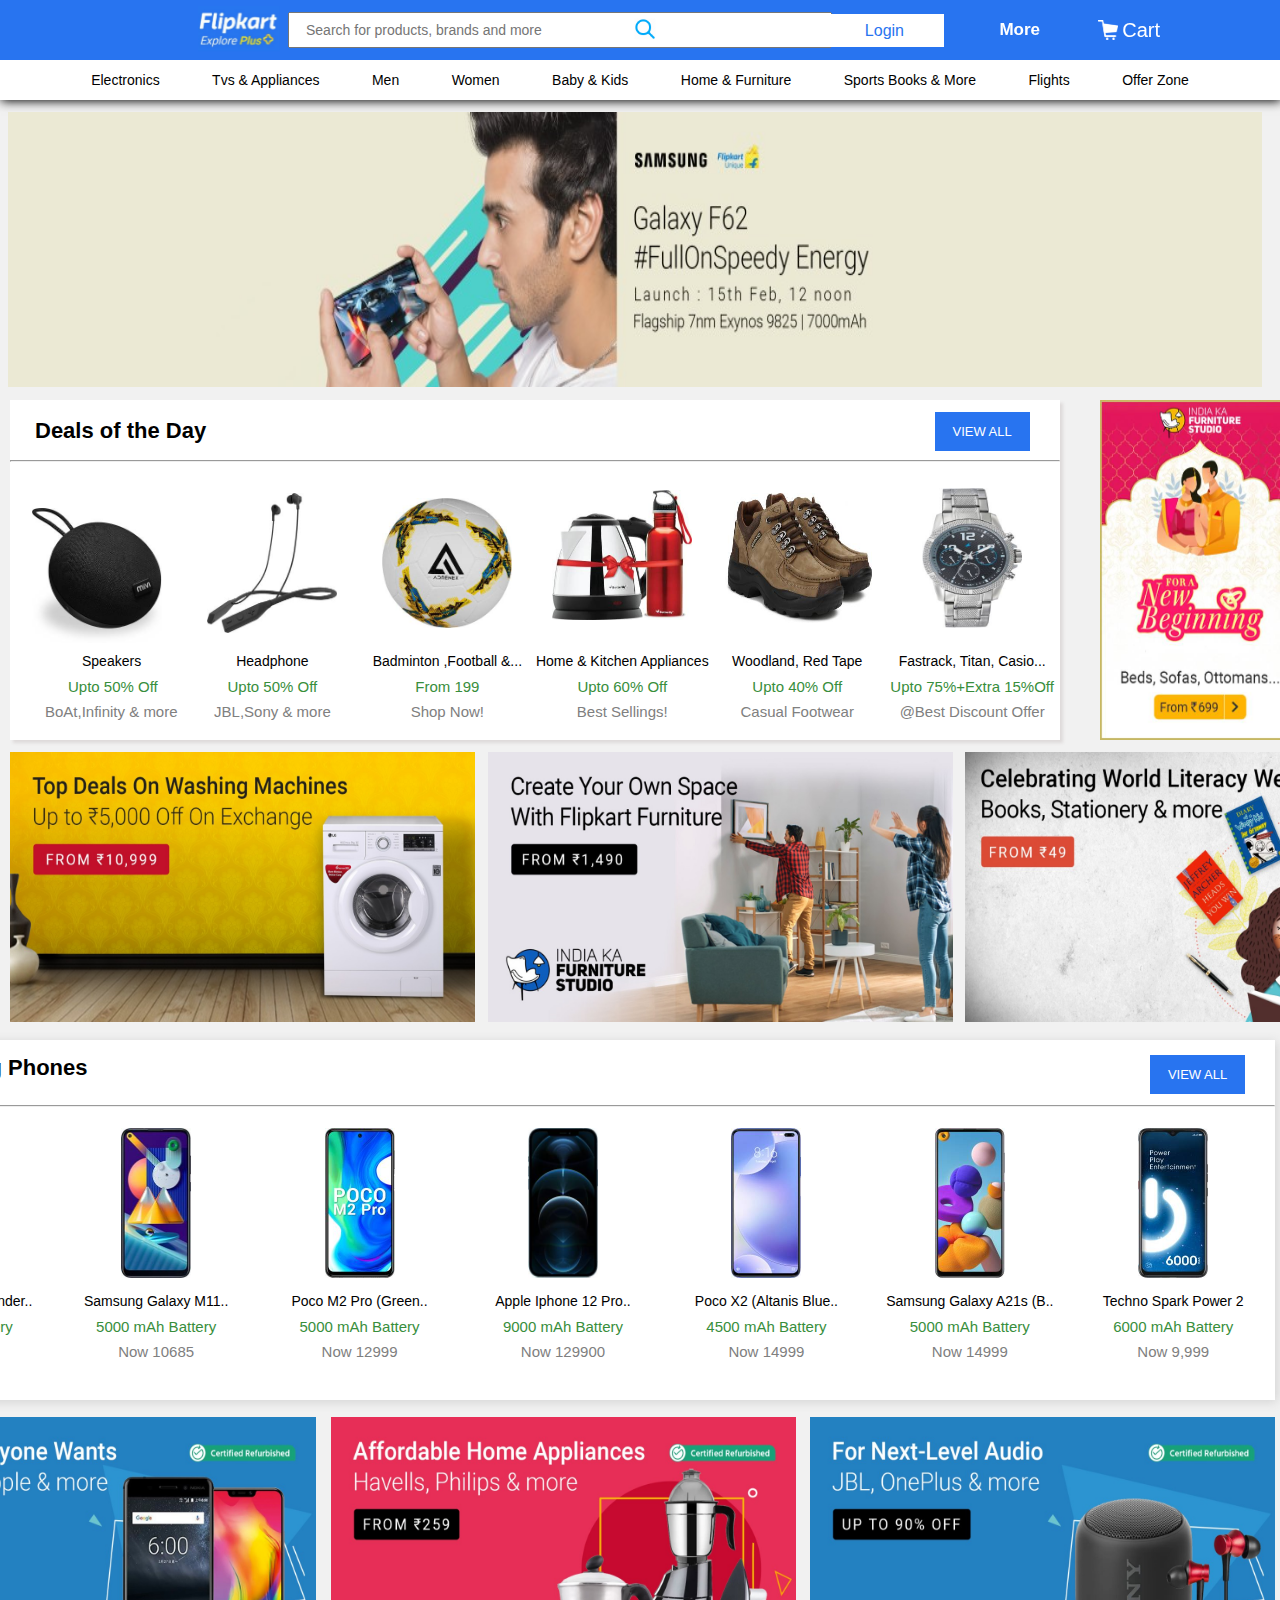
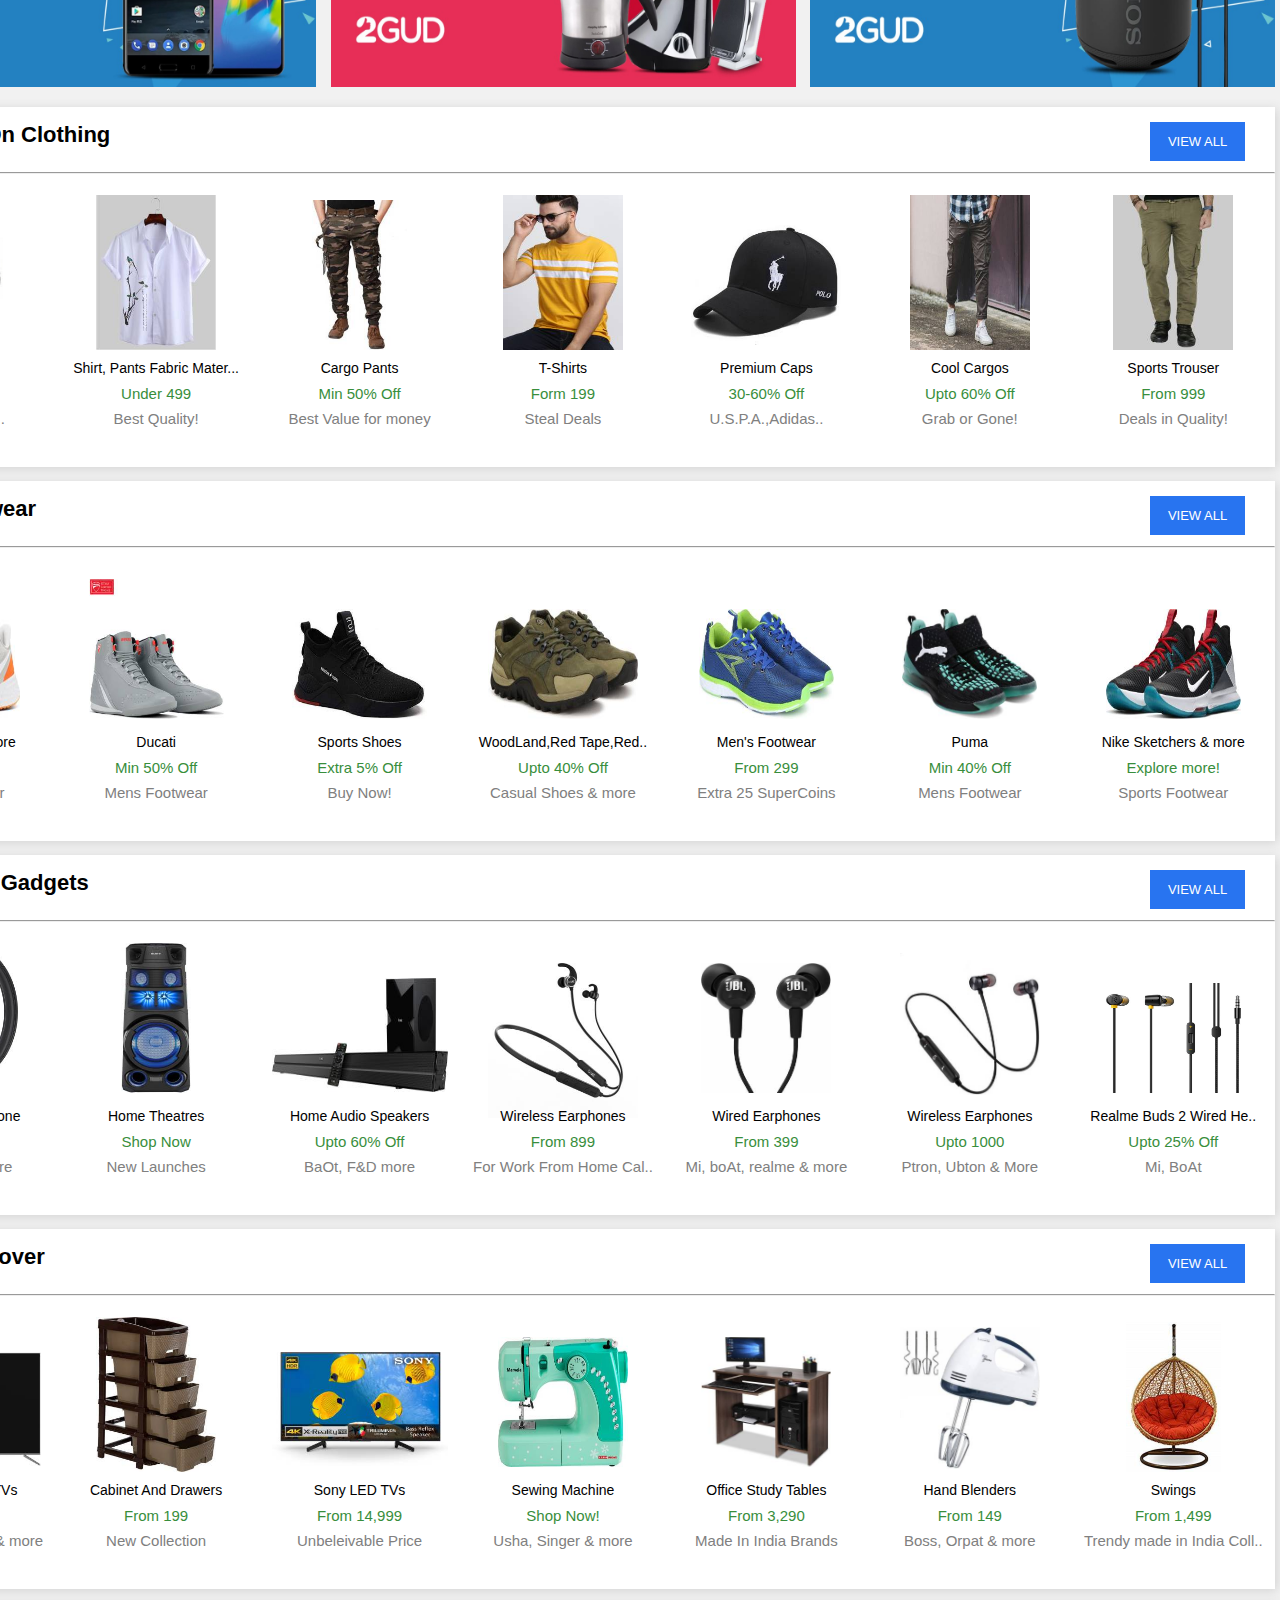
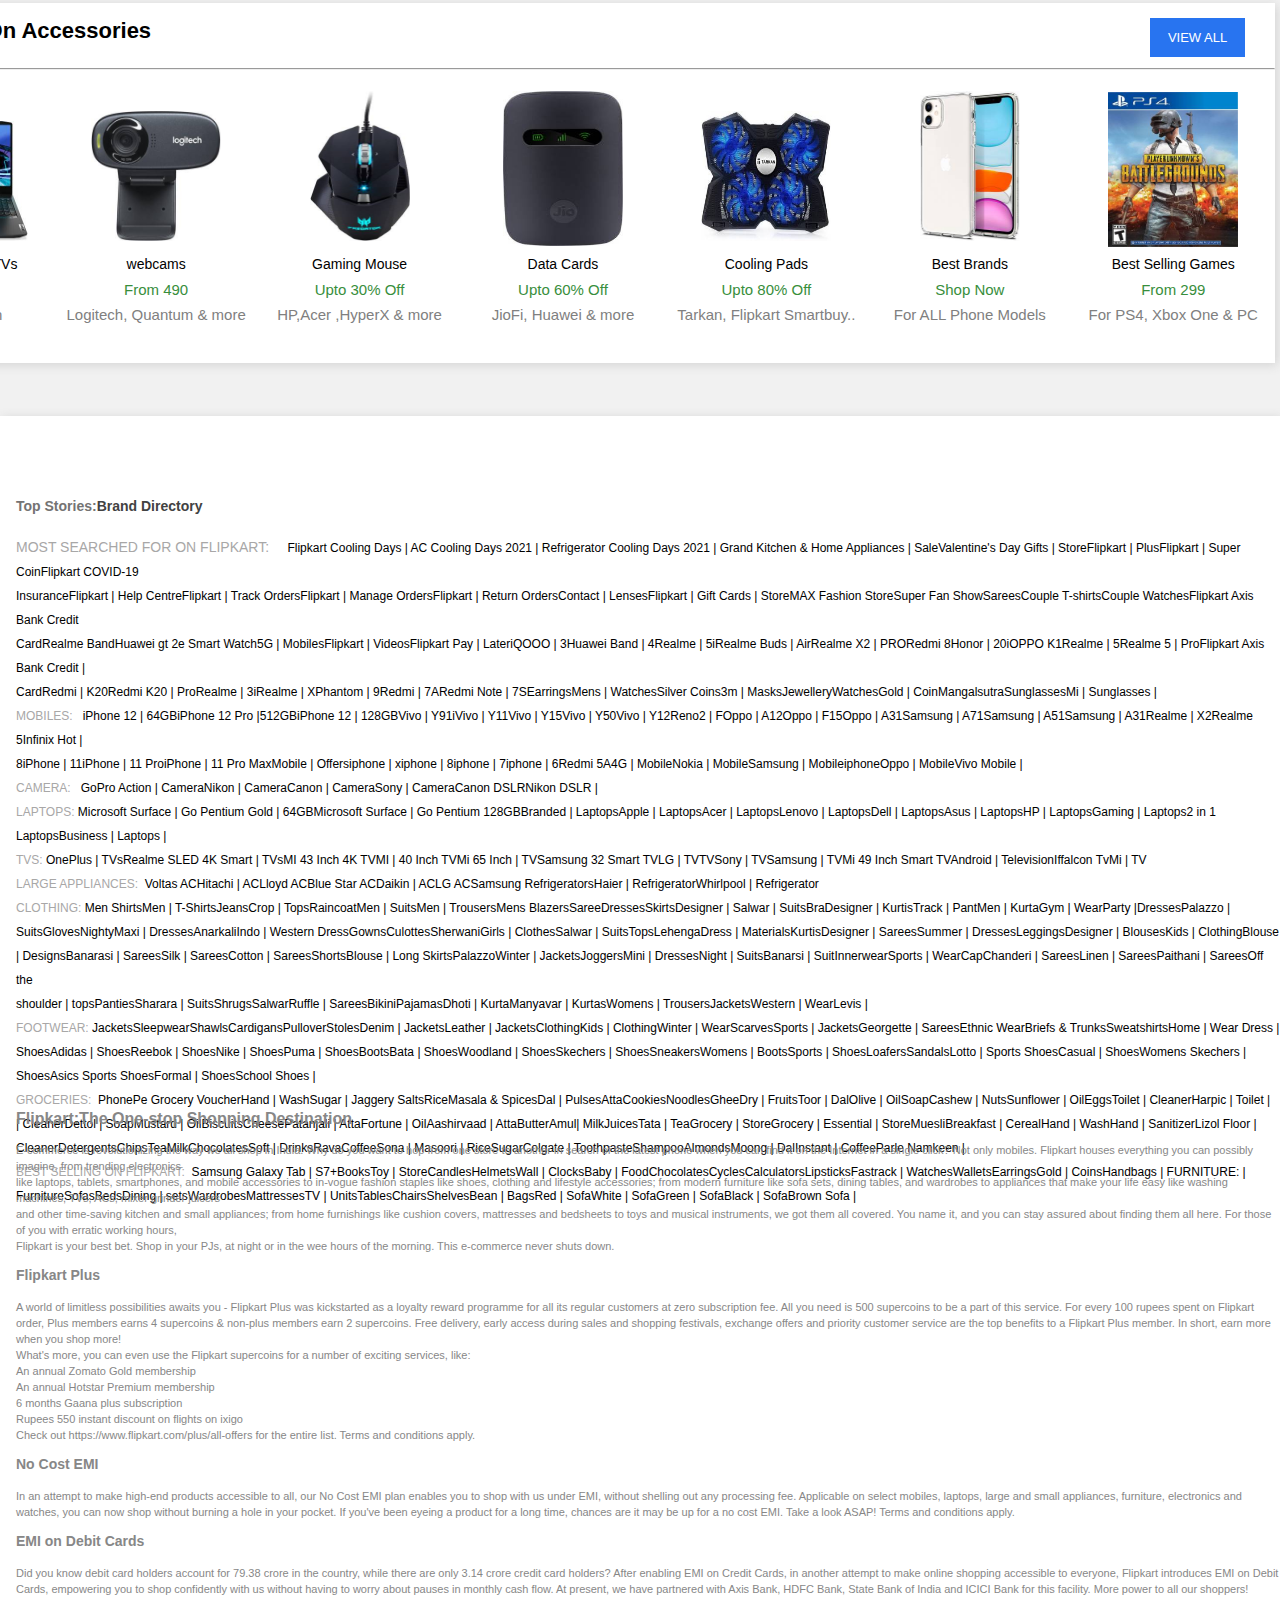
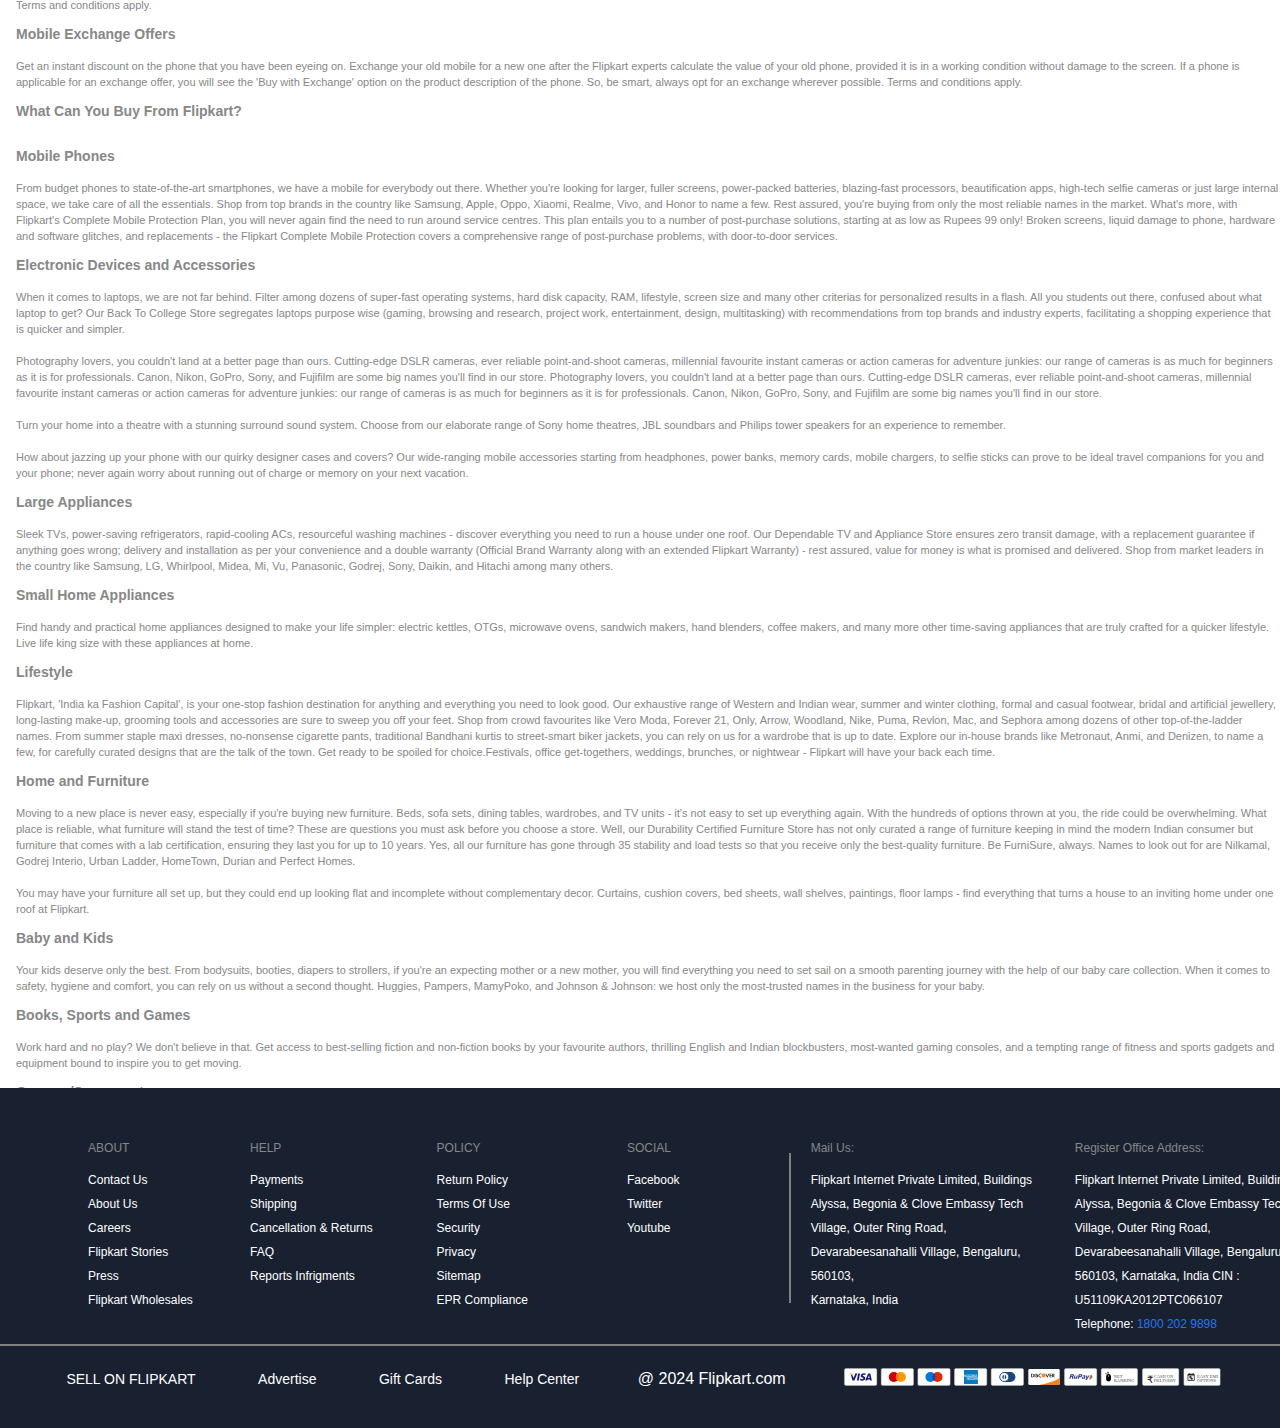
<file: index.html>
<!DOCTYPE html>
<html lang="en">

<head>
    <meta charset="UTF-8">
    <meta name="viewport" content="width=device-width, initial-scale=1.0">
    <title>flipkart</title>
    <link rel="stylesheet" href="flipkart.css">
    <link rel="icon" href="./assets/logo flipkart.png">
    <link rel="stylesheet" href="https://kit-pro.fontawesome.com/releases/v5.15.2/css/pro.min.css">
    <link rel="stylesheet" href="https://kit-pro.fontawesome.com/releases/v5.15.2/css/pro.min.css">
    <link rel="stylesheet" href="https://kit-pro.fontawesome.com/releases/v5.15.3/css/pro.min.css">
</head>

<body class="body">
    <div class="container">
        <div class="nav">
            <div class="left">
                <img width="75" src="./assets/flipkart5.jpg" alt="">

            </div>
            <div class="mid">
                <input type="search" placeholder="Search for products, brands and more">
                <a href="login.html"><img src="./assets/search1.png" alt="slow internet"></a>
            </div>
            <div class="btn">
                <button>
                    <h1><a href="login.html">Login</a></h1>
                </button>
            </div>
            <div class="right">
                <h1>More</h1>
                <img width="35" src="./assets/cart.png" alt="">
                <span>Cart</span>
            </div>
        </div>
        <!-- menu bar  -->
        <div class="menu">
            <div class="comp">
                <ul>
                    <li id="elec"><a href="#">Electronics <i class="fal fa-angle-down" id="rotation"></i></a>
                        <ul id="hide">
                            <div class="boxe1" id="c1">
                                <li><span>Mobiles <i class="fas fa-caret-right"></i></span> <br>
                                    Mi<br>Realme<br>Samsung<br>Infix<br>OPPO<br>Apple<br>Vivo<br>Honour<br>Asus
                                    <br>Poco X2<br>Realme Narzo 10<br>Infix Hot 9<br>IQOO3<br>iPhone SE<br>Mortola
                                    Razr<br>Realme Narzo 10A<br>Motola g8 power lite
                                </li>


                            </div>
                            <div class="boxe2" id="c1">
                                <li><span>Acessories <i class="fas fa-caret-right"></i></span> <br>Mobile
                                    Cases<br>Headphones & Headsets<br>Power Banks<br>Screenguard<br>Memory
                                    Cards<br>Smart Headphones<br>Mobile Cables<br>Mobile Chargers<br>Mobile
                                    Holders<br><span>Smart Wearable Tech <i
                                            class="fas fa-caret-right"></i></span><br>Smart Watches<br>Smart
                                    Glasses(VR)<br>Smart Bands<br><span>Health Care Application <i
                                            class="fas fa-caret-right"></i></span><br>Bp Monitor<br>Weighning Scale</li>
                            </div>
                            <div class="boxe3" id="c1">
                                <li><span>Laptops <i class="fas fa-caret-right"></i></span> <br>Gaming
                                    laptops<br><span>Desktop PCs <i
                                            class="fas fa-caret-right"></i></span><br><span>Gaming & Acessories <i
                                            class="fas fa-caret-right"></i></span><br><span>Computer & Acessories <i
                                            class="fas fa-caret-right"></i></span><br>External
                                    Hardisk<br>Pendrives<br>Laptops Skin & Decals<br>Laptop
                                    Bags<br>Mouse<br><span>Computer Peripheral <i
                                            class="fas fa-caret-right"></i></span><br>Printers & Ink
                                    Cartridge<br>Monitors<br><span>Tablets <i
                                            class="fas fa-caret-right"></i></span><br>Apple iPads</li>
                            </div>
                            <div class="boxe4" id="c1">
                                <li>Television <br><span>Speakers <i class="fas fa-caret-right"></i></span><br>Home
                                    Audio Speakers<br>Home Theathre<br>Soundbars<br>Bluetooth Speakers<br>DTH Set Top
                                    Box<br><span>Smart Home Automation <i
                                            class="fas fa-caret-right"></i></span><br>Google Nest<br><span>Camera <i
                                            class="fas fa-caret-right"></i></span><br>DSLR & Mirrorless<br>Compact &
                                    Bridge Cameras<br>Sports & Action<br><span>Camera Accessories <i
                                            class="fas fa-caret-right"></i></span><br>Lens<br>Tripods<br><span>Networks
                                        Components <i class="fas fa-caret-right"></i></span><br>Router </li>
                            </div>
                            <div class="boxe5" id="c1">
                                <li><span>Featured</span> <br>Google Assistant Store<br>Laptops on Buyback
                                    Gurantee<br>Flipkart Smartbuy<br>Li-Polymer Power Banks<br>Sony PS4 Pro &
                                    Slim<br>Apple Products<br>Microsoft Store<br>Lenovo Phab Series<br>JBL
                                    Speakers<br>Smartphones On Buyback<br>Philips<br>Dr. Morepen<br>Complete Mobile
                                    Protection<br>Mobiles No Cost EMI<br>Huawei Watch Gt 2e Smart Watch<br></li>
                            </div>
                        </ul>
                    </li>

                    <li id="tvs"><a href="#">Tvs & Appliances <i class="fal fa-angle-down" id="rotation"></i></a>
                        <ul id="hide">
                            <div class="boxe1" id="c1">
                                <li><span>Television <i class="fas fa-caret-right"></i></span><br><span>New Launches <i
                                            class="fas fa-caret-right"></i></span><br><span>Smart & Ultra HD <i
                                            class="fas fa-caret-right"></i></span><br><span>Top
                                        Brands</span><br>MI<br>Vu<br>Thomsan<br>Samsung<br>IFFALCON by TCL<br>Nokia
                                    <br>LG<br>Realme<br>Mortorola<br><span>Shop by Screen Size</span><br>24 &
                                    below<br>28 - 32
                                    <br>39 - 43<br>48 - 55<br>60 - above
                                </li>


                            </div>
                            <div class="boxe2" id="c1">
                                <li><span>Washing Machine <i class="fas fa-caret-right"></i></span> <br>Fully Automatic
                                    Front Load
                                    <br>Semi Automatic Top Load<br>Fully Automatic Load<br><span>Air Conditioners <i
                                            class="fas fa-caret-right"></i></span><br>Invertor AC
                                    <br>Split AC<br>Window ACs<br><span>Shop by Brand</span><br>LG
                                    <br>Hitachi<br>Carrier<br><span>Refrigerator <i
                                            class="fas fa-caret-right"></i></span>
                                    <br>Single Door<br>Double Door<br>Tripple Door<br>Side by Side<br>Convertible
                                </li>
                            </div>
                            <div class="boxe3" id="c1">
                                <li><span>Kitchen Appliances <i class="fas fa-caret-right"></i></span> <br>Microwave
                                    Ovens
                                    <br>Oven Toaster Grills (OTG)<br>Juicer/Mixer/Grinder<br>Electric Kettle
                                    <br>Induction Cooktops
                                    <br>Chimneys<br>Hand Blenders<br>Sandwich Makers<br>Pop Up Toasters
                                    <br>Electric Cookers<br>Wet Grinders<br>Food Processors
                                    <br>Coffee Makers<br>Dishwashers<br><span> Healthy Living Appliances <i
                                            class="fas fa-caret-right"></i></span>
                                </li>

                            </div>
                            <div class="boxe4" id="c1">
                                <li><span>Small Home Appliances <i class="fas fa-caret-right"></i></span><br>
                                    Irons<br> Water Purifiers<br> Fans<br> Air Coolers<br> Inverters<br> Vacuum
                                    Cleaners<br> Sewing Machines<br>Voltage Stabilizers<br>Water Geysers<br> Immersion
                                    Rods<br> Top Brands<br> Livpure<br> Philips<br> Bajaj<br> IFB<br> Eureka
                                    Forbes<br>Kaff<br></li>
                            </div>
                            <div class="boxe5" id="c1">
                                <li><span>Buying Guides <i class="fas fa-caret-right"></i></span><br>
                                    Televisions<br>
                                    Washing Machines<br>
                                    Refrigerators<br>
                                    Air Conditioners<br>
                                    Water Purifiers<br>
                                    Air Purifiers<br>
                                    Chimneys<br>
                                    Water Geysers<br>
                                    <span> New Launches <i class="fas fa-caret-right"></i></span><br>
                                    Coocaa Smart TVs<br>
                                    Nokia (55) 4K Android TV<br>
                                    Mi (32) 4A Pro Android TV<br>
                                    MarQ (43) FHD Smart TV<br>
                                    LG Refrigerators<br>
                                    Thomson (40) 4K Smart TV<br>
                                    Whirlpool Refrigerators<br>
                                    Kodak (22) | (32) LED TVs<br>
                                </li>
                            </div>
                        </ul>
                    </li>
                    <li id="men"><a href="#">Men <i class="fal fa-angle-down" id="rotation"></i></a>
                        <ul id="hide">
                            <div class="boxe1" id="c1">
                                <li><span>Footwear <i class="fas fa-caret-right"></i></span><br>
                                    Sports Shoes<br>
                                    Casual Shoes<br>
                                    Formal Shoes<br>
                                    Sandals & Floaters<br>
                                    Flip- Flops<br>
                                    Loafers<br>
                                    Boots<br>
                                    Running Shoes<br>
                                    Sneakers<br>
                                    <span>Men's Grooming <i class="fas fa-caret-right"></i></span><br>
                                    Deodorants<br>
                                    Perfumes<br>
                                    Beard Care & Grooming<br>
                                    Shaving & Aftershave<br>

                                </li>


                            </div>
                            <div class="boxe2" id="c1">
                                <li><span>Clothing <i class="fas fa-caret-right"></i><br>
                                        Top wear <i class="fas fa-caret-right"></i></span><br>
                                    T-Shirts<br>
                                    Formal Shirts<br>
                                    Casual Shirts<br>
                                    <span>Bottom wear <i class="fas fa-caret-right"></i></span><br>
                                    Jeans<br>
                                    Casual Trousers<br>
                                    Formal Trousers<br>
                                    Track pants<br>
                                    Shorts<br>
                                    Cargos<br>
                                    Three Fourths<br>
                                    <span>Suits, Blazers & Waistcoats <i class="fas fa-caret-right"></i><br>
                                        Ties, Socks, Caps & More <i class="fas fa-caret-right"></i><br>
                                        Fabrics <i class="fas fa-caret-right"></i><br></span>
                                </li>
                            </div>
                            <div class="boxe3" id="c1">
                                <li><span>Winter Wear <i class="fas fa-caret-right"></i></span><br>
                                    Sweatshirts<br>
                                    Jackets<br>
                                    Sweater<br>
                                    Tracksuits<br>
                                    <span> Ethnic wear <i class="fas fa-caret-right"></i></span><br>
                                    Kurta<br>
                                    Ethnic Sets<br>
                                    Sherwanis<br>
                                    Ethnic Pyjama<br>
                                    Dhoti<br>
                                    Lungi<br>
                                    <span>Innerwear & Loungewear <i class="fas fa-caret-right"></i></span><br>
                                    Briefs & Trunks<br>
                                    Vests<br>
                                    Boxers<br>
                                    Pyjamas and Lounge Pants<br>
                                    Thermals<br>
                                    Night Suits<br>
                                    <span>Raincoats & Windcheaters <i class="fas fa-caret-right"></i></span><br>
                                </li>
                            </div>

                            <div li class="boxe4" id="c1">
                                <li><span>Watches <i class="fas fa-caret-right"></i></span>
                                    <br> Fastract
                                    <br> Casio
                                    <br> Titan
                                    <br> Fossil
                                    <br> Sonata
                                    <br> Accessories
                                    <br> Backpacks
                                    <br> Wallets
                                    <br> Belts
                                    <br> Sunglasses
                                    <br> Luggage & Travel
                                    <br> Frames
                                    <br> Jewellery
                                    <br> Sports & Fitness Store
                                </li>
                            </div>


                            <div class="boxe5" id="c1">
                                <li><span>Featured</span> <br>Google Assistant Store<br>Laptops on Buyback
                                    Gurantee<br>Flipkart Smartbuy<br>Li-Polymer Power Banks<br>Sony PS4 Pro &
                                    Slim<br>Apple Products<br>Microsoft Store<br>Lenovo Phab Series<br>JBL
                                    Speakers<br>Smartphones On Buyback<br>Philips<br>Dr. Morepen<br>Complete Mobile
                                    Protection<br>Mobiles No Cost EMI<br>Huawei Watch Gt 2e Smart Watch<br></li>
                            </div>
                        </ul>
                    </li>
                    <li id="women"> <a href="#">Women <i class="fal fa-angle-down" id="rotation"></i></a>
                        <ul id="hide">
                            <div class="boxe1" id="c1">
                                <li><span>Mobiles <i
                                            class="fas fa-caret-right"></i></span><br>Mi<br>Realme<br>Samsung<br>Infix<br>OPPO<br>Apple<br>Vivo<br>Honour<br>Asus
                                    <br>Poco X2<br>Realme Narzo 10<br>Infix Hot 9<br>IQOO3<br>iPhone SE<br>Mortola
                                    Razr<br>Realme Narzo 10A<br>Motola g8 power lite
                                </li>


                            </div>
                            <div class="boxe2" id="c1">
                                <li><span>Acessories <i class="fas fa-caret-right"></i></span> <br>Mobile
                                    Cases<br>Headphones & Headsets<br>Power Banks<br>Screenguard<br>Memory
                                    Cards<br>Smart Headphones<br>Mobile Cables<br>Mobile Chargers<br>Mobile
                                    Holders<br><span>Smart Wearable Tech <i
                                            class="fas fa-caret-right"></i></span><br>Smart
                                    Watches<br>Smart
                                    Glasses(VR)<br>Smart Bands<br><span>Health Care Application <i
                                            class="fas fa-caret-right"></i></span><br>Bp Monitor<br>Weighning Scale</li>
                            </div>
                            <div class="boxe3" id="c1">
                                <li><span>Laptops <i class="fas fa-caret-right"></i></span> <br>Gaming
                                    laptops<br><span>Desktop PCs <i
                                            class="fas fa-caret-right"></i></span><br><span>Gaming &
                                        Acessories <i class="fas fa-caret-right"></i></span><br><span>Computer &
                                        Acessories <i class="fas fa-caret-right"></i></span><br>External
                                    Hardisk<br>Pendrives<br>Laptops Skin & Decals<br>Laptop
                                    Bags<br>Mouse<br><span>Computer Peripheral <i
                                            class="fas fa-caret-right"></i></span><br>Printers & Ink
                                    Cartridge<br>Monitors<br><span>Tablets <i
                                            class="fas fa-caret-right"></i></span><br>Apple
                                    iPads</li>
                            </div>
                            <div class="boxe4" id="c1">
                                <li>Television <br><span>Speakers <i class="fas fa-caret-right"></i></span><br>Home
                                    Audio Speakers<br>Home Theathre<br>Soundbars<br>Bluetooth Speakers<br>DTH Set Top
                                    Box<br><span>Smart Home Automation <i
                                            class="fas fa-caret-right"></i></span><br>Google
                                    Nest<br><span>Camera <i class="fas fa-caret-right"></i></span><br>DSLR &
                                    Mirrorless<br>Compact &
                                    Bridge Cameras<br>Sports & Action<br><span>Camera Accessories <i
                                            class="fas fa-caret-right"></i></span><br>Lens<br>Tripods<br><span>Networks
                                        Components <i class="fas fa-caret-right"></i></span><br>Router </li>
                            </div>
                            <div class="boxe5" id="c1">
                                <li><span>Featured</span> <br>Google Assistant Store<br>Laptops on Buyback
                                    Gurantee<br>Flipkart Smartbuy<br>Li-Polymer Power Banks<br>Sony PS4 Pro &
                                    Slim<br>Apple Products<br>Microsoft Store<br>Lenovo Phab Series<br>JBL
                                    Speakers<br>Smartphones On Buyback<br>Philips<br>Dr. Morepen<br>Complete Mobile
                                    Protection<br>Mobiles No Cost EMI<br>Huawei Watch Gt 2e Smart Watch<br></li>
                            </div>
                        </ul>
                    </li>
                    <li id="baby"><a href="#">Baby & Kids <i class="fal fa-angle-down" id="rotation"></i></a>
                        <ul id="hide">
                            <div class="boxe1" id="c1">
                                <li><span>Mobiles <i
                                            class="fas fa-caret-right"></i></span><br>Mi<br>Realme<br>Samsung<br>Infix<br>OPPO<br>Apple<br>Vivo<br>Honour<br>Asus
                                    <br>Poco X2<br>Realme Narzo 10<br>Infix Hot 9<br>IQOO3<br>iPhone SE<br>Mortola
                                    Razr<br>Realme Narzo 10A<br>Motola g8 power lite
                                </li>


                            </div>
                            <div class="boxe2" id="c1">
                                <li><span>Acessories <i class="fas fa-caret-right"></i></span> <br>Mobile
                                    Cases<br>Headphones & Headsets<br>Power Banks<br>Screenguard<br>Memory
                                    Cards<br>Smart Headphones<br>Mobile Cables<br>Mobile Chargers<br>Mobile
                                    Holders<br><span>Smart Wearable Tech <i
                                            class="fas fa-caret-right"></i></span><br>Smart
                                    Watches<br>Smart
                                    Glasses(VR)<br>Smart Bands<br><span>Health Care Application <i
                                            class="fas fa-caret-right"></i></span><br>Bp Monitor<br>Weighning Scale</li>
                            </div>
                            <div class="boxe3" id="c1">
                                <li><span>Laptops <i class="fas fa-caret-right"></i></span> <br>Gaming
                                    laptops<br><span>Desktop PCs <i
                                            class="fas fa-caret-right"></i></span><br><span>Gaming &
                                        Acessories <i class="fas fa-caret-right"></i></span><br><span>Computer &
                                        Acessories <i class="fas fa-caret-right"></i></span><br>External
                                    Hardisk<br>Pendrives<br>Laptops Skin & Decals<br>Laptop
                                    Bags<br>Mouse<br><span>Computer Peripheral <i
                                            class="fas fa-caret-right"></i></span><br>Printers & Ink
                                    Cartridge<br>Monitors<br><span>Tablets <i
                                            class="fas fa-caret-right"></i></span><br>Apple
                                    iPads</li>
                            </div>
                            <div class="boxe4" id="c1">
                                <li>Television <br><span>Speakers <i class="fas fa-caret-right"></i></span><br>Home
                                    Audio Speakers<br>Home Theathre<br>Soundbars<br>Bluetooth Speakers<br>DTH Set Top
                                    Box<br><span>Smart Home Automation <i
                                            class="fas fa-caret-right"></i></span><br>Google
                                    Nest<br><span>Camera <i class="fas fa-caret-right"></i></span><br>DSLR &
                                    Mirrorless<br>Compact &
                                    Bridge Cameras<br>Sports & Action<br><span>Camera Accessories <i
                                            class="fas fa-caret-right"></i></span><br>Lens<br>Tripods<br><span>Networks
                                        Components <i class="fas fa-caret-right"></i></span><br>Router </li>
                            </div>
                            <div class="boxe5" id="c1">
                                <li><span>Featured</span> <br>Google Assistant Store<br>Laptops on Buyback
                                    Gurantee<br>Flipkart Smartbuy<br>Li-Polymer Power Banks<br>Sony PS4 Pro &
                                    Slim<br>Apple Products<br>Microsoft Store<br>Lenovo Phab Series<br>JBL
                                    Speakers<br>Smartphones On Buyback<br>Philips<br>Dr. Morepen<br>Complete Mobile
                                    Protection<br>Mobiles No Cost EMI<br>Huawei Watch Gt 2e Smart Watch<br></li>
                            </div>
                        </ul>
                    </li>
                    <li id="home"><a href="#">Home & Furniture <i class="fal fa-angle-down" id="rotation"></i></a>
                        <ul id="hide">
                            <div class="boxe1" id="c1">
                                <li><span>Mobiles <i
                                            class="fas fa-caret-right"></i></span><br>Mi<br>Realme<br>Samsung<br>Infix<br>OPPO<br>Apple<br>Vivo<br>Honour<br>Asus
                                    <br>Poco X2<br>Realme Narzo 10<br>Infix Hot 9<br>IQOO3<br>iPhone SE<br>Mortola
                                    Razr<br>Realme Narzo 10A<br>Motola g8 power lite
                                </li>


                            </div>
                            <div class="boxe2" id="c1">
                                <li><span>Acessories <i class="fas fa-caret-right"></i></span> <br>Mobile
                                    Cases<br>Headphones & Headsets<br>Power Banks<br>Screenguard<br>Memory
                                    Cards<br>Smart Headphones<br>Mobile Cables<br>Mobile Chargers<br>Mobile
                                    Holders<br><span>Smart Wearable Tech <i
                                            class="fas fa-caret-right"></i></span><br>Smart
                                    Watches<br>Smart
                                    Glasses(VR)<br>Smart Bands<br><span>Health Care Application <i
                                            class="fas fa-caret-right"></i></span><br>Bp Monitor<br>Weighning Scale</li>
                            </div>
                            <div class="boxe3" id="c1">
                                <li><span>Laptops <i class="fas fa-caret-right"></i></span> <br>Gaming
                                    laptops<br><span>Desktop PCs <i
                                            class="fas fa-caret-right"></i></span><br><span>Gaming &
                                        Acessories <i class="fas fa-caret-right"></i></span><br><span>Computer &
                                        Acessories <i class="fas fa-caret-right"></i></span><br>External
                                    Hardisk<br>Pendrives<br>Laptops Skin & Decals<br>Laptop
                                    Bags<br>Mouse<br><span>Computer Peripheral <i
                                            class="fas fa-caret-right"></i></span><br>Printers & Ink
                                    Cartridge<br>Monitors<br><span>Tablets <i
                                            class="fas fa-caret-right"></i></span><br>Apple
                                    iPads</li>
                            </div>
                            <div class="boxe4" id="c1">
                                <li>Television <br><span>Speakers <i class="fas fa-caret-right"></i></span><br>Home
                                    Audio Speakers<br>Home Theathre<br>Soundbars<br>Bluetooth Speakers<br>DTH Set Top
                                    Box<br><span>Smart Home Automation <i
                                            class="fas fa-caret-right"></i></span><br>Google
                                    Nest<br><span>Camera <i class="fas fa-caret-right"></i></span><br>DSLR &
                                    Mirrorless<br>Compact &
                                    Bridge Cameras<br>Sports & Action<br><span>Camera Accessories <i
                                            class="fas fa-caret-right"></i></span><br>Lens<br>Tripods<br><span>Networks
                                        Components <i class="fas fa-caret-right"></i></span><br>Router </li>
                            </div>
                            <div class="boxe5" id="c1">
                                <li><span>Featured</span> <br>Google Assistant Store<br>Laptops on Buyback
                                    Gurantee<br>Flipkart Smartbuy<br>Li-Polymer Power Banks<br>Sony PS4 Pro &
                                    Slim<br>Apple Products<br>Microsoft Store<br>Lenovo Phab Series<br>JBL
                                    Speakers<br>Smartphones On Buyback<br>Philips<br>Dr. Morepen<br>Complete Mobile
                                    Protection<br>Mobiles No Cost EMI<br>Huawei Watch Gt 2e Smart Watch<br></li>
                            </div>
                        </ul>
                    </li>
                    <li id="sports"><a href="#">Sports Books & More <i class="fal fa-angle-down" id="rotation"></i></a>
                        <ul id="hide">
                            <div class="boxe1" id="c1">
                                <li><span>Mobiles <i
                                            class="fas fa-caret-right"></i></span><br>Mi<br>Realme<br>Samsung<br>Infix<br>OPPO<br>Apple<br>Vivo<br>Honour<br>Asus
                                    <br>Poco X2<br>Realme Narzo 10<br>Infix Hot 9<br>IQOO3<br>iPhone SE<br>Mortola
                                    Razr<br>Realme Narzo 10A<br>Motola g8 power lite
                                </li>


                            </div>
                            <div class="boxe2" id="c1">
                                <li><span>Acessories <i class="fas fa-caret-right"></i></span> <br>Mobile
                                    Cases<br>Headphones & Headsets<br>Power Banks<br>Screenguard<br>Memory
                                    Cards<br>Smart Headphones<br>Mobile Cables<br>Mobile Chargers<br>Mobile
                                    Holders<br><span>Smart Wearable Tech <i
                                            class="fas fa-caret-right"></i></span><br>Smart
                                    Watches<br>Smart
                                    Glasses(VR)<br>Smart Bands<br><span>Health Care Application <i
                                            class="fas fa-caret-right"></i></span><br>Bp Monitor<br>Weighning Scale</li>
                            </div>
                            <div class="boxe3" id="c1">
                                <li><span>Laptops <i class="fas fa-caret-right"></i></span> <br>Gaming
                                    laptops<br><span>Desktop PCs <i
                                            class="fas fa-caret-right"></i></span><br><span>Gaming &
                                        Acessories <i class="fas fa-caret-right"></i></span><br><span>Computer &
                                        Acessories <i class="fas fa-caret-right"></i></span><br>External
                                    Hardisk<br>Pendrives<br>Laptops Skin & Decals<br>Laptop
                                    Bags<br>Mouse<br><span>Computer Peripheral <i
                                            class="fas fa-caret-right"></i></span><br>Printers & Ink
                                    Cartridge<br>Monitors<br><span>Tablets <i
                                            class="fas fa-caret-right"></i></span><br>Apple
                                    iPads</li>
                            </div>
                            <div class="boxe4" id="c1">
                                <li>Television <br><span>Speakers <i class="fas fa-caret-right"></i></span><br>Home
                                    Audio Speakers<br>Home Theathre<br>Soundbars<br>Bluetooth Speakers<br>DTH Set Top
                                    Box<br><span>Smart Home Automation <i
                                            class="fas fa-caret-right"></i></span><br>Google
                                    Nest<br><span>Camera <i class="fas fa-caret-right"></i></span><br>DSLR &
                                    Mirrorless<br>Compact &
                                    Bridge Cameras<br>Sports & Action<br><span>Camera Accessories <i
                                            class="fas fa-caret-right"></i></span><br>Lens<br>Tripods<br><span>Networks
                                        Components <i class="fas fa-caret-right"></i></span><br>Router </li>
                            </div>
                            <div class="boxe5" id="c1">
                                <li><span>Featured</span> <br>Google Assistant Store<br>Laptops on Buyback
                                    Gurantee<br>Flipkart Smartbuy<br>Li-Polymer Power Banks<br>Sony PS4 Pro &
                                    Slim<br>Apple Products<br>Microsoft Store<br>Lenovo Phab Series<br>JBL
                                    Speakers<br>Smartphones On Buyback<br>Philips<br>Dr. Morepen<br>Complete Mobile
                                    Protection<br>Mobiles No Cost EMI<br>Huawei Watch Gt 2e Smart Watch<br></li>
                            </div>
                        </ul>
                    </li>
                    <li id="flights"><a href="#">Flights</a></li>
                    <li><a href="#">Offer Zone</a></li>
                </ul>
            </div>
        </div>


        <!-- ANIMATION -->
        <div class="tem">
            <img class="2" src="./assets/flip2.jpg" alt="slow internet">
            <img src="./assets/flip1.jpg">
            <img class="2" src="./assets/flip2.jpg" alt="slow internet">
            <img src="./assets/flip1.jpg">
        </div>


        <!-- ACCESSORIES -->
        <div class="content">
            <div class="header1">
                <h1>Deals of the Day</h1>
                <button>VIEW ALL</button>
                <hr>
            </div>
            <div class="boxes">
                <div class="box1" id="b1">
                    <img width="55" src="./assets/speaker.jpeg" alt="slow internet">
                    <span1>Speakers</span1>
                    <span2>Upto 50% Off</span2>
                    <span3>BoAt,Infinity & more</span3>
                </div>
                <div class="box2" id="b1">
                    <img width="55" src="./assets/headphone.jpeg" alt="">
                    <span1>Headphone</span1>
                    <span2>Upto 50% Off</span2>
                    <span3>JBL,Sony & more</span3>

                </div>
                <div class="box3" id="b1">
                    <img width="55" src="./assets/football.jpeg" alt="">
                    <span1>Badminton ,Football &...</span1>
                    <span2>From <i class="fas fa-rupee-sign"></i>199</span2>
                    <span3>Shop Now!</span3>
                </div>
                <div class="box4" id="b1">
                    <img width="55" src="./assets/flip5.jpeg" alt="">
                    <span1>Home & Kitchen Appliances</span1>
                    <span2>Upto 60% Off</span2>
                    <span3>Best Sellings!</span3>
                </div>
                <div class="box5" id="b1">
                    <img width="55" src="./assets/woodland.jpeg" alt="">
                    <span1>Woodland, Red Tape</span1>
                    <span2>Upto 40% Off</span2>
                    <span3>Casual Footwear </span3>
                </div>
                <div class="box6" id="b1">
                    <img width="55" src="./assets/watche1.jpeg" alt="">
                    <span1>Fastrack, Titan, Casio...</span1>
                    <span2>Upto 75%+Extra 15%Off</span2>
                    <span3>@Best Discount Offer</span3>
                </div>
                

            </div>
            <div class="poster">
                <img src="./assets/poster.jpg"alt="slow interne">
            </div>

            <!-- TEMPLATES -->
            <div class="temp">
                <img src="./assets/temp1.jpg" alt="slow internet">
                <img src="./assets/temp2.jpg" alt="slow internet">
                <img src="./assets/temp3.jpg" alt="slow internet">

            </div>
        </div>
        <!-- ACCESSORIES -->
        <div class="content2">
            <div class="header2">
                <h1> Best Selling Phones</h1>
                <span>Trending Now</span>

                <button>VIEW ALL</button>
                <hr>
            </div>
            <div class="boxes2">
                <div class="box7" id="b2">
                    <img src="./assets/mobiles1.jpeg" alt="slow interne">
                    <span1>Mortola Edge+ (Thunder..</span1>
                    <span2>5000 mAh Battery</span2>
                    <span3>Now <i class="fas fa-rupee-sign"></i>64999 </span3>
                </div>
                <div class="box8" id="b2">
                    <img src="./assets/mobile2.jpeg" alt="slow interne">
                    <span1>Samsung Galaxy M11..</span1>
                    <span2>5000 mAh Battery</span2>
                    <span3>Now <i class="fas fa-rupee-sign"></i>10685</span3>
                </div>
                <div class="box9" id="b2">
                    <img src="./assets/mobile3.jpeg" alt="slow interne">
                    <span1>Poco M2 Pro (Green..</span1>
                    <span2>5000 mAh Battery</span2>
                    <span3>Now <i class="fas fa-rupee-sign"></i>12999</span3>
                </div>
                <div class="box10" id="b2">
                    <img src="./assets/mobile4.jpeg" alt="slow interne">
                    <span1>Apple Iphone 12 Pro..</span1>
                    <span2>9000 mAh Battery</span2>
                    <span3>Now <i class="fas fa-rupee-sign"></i>129900 </span3>
                </div>
                <div class="box11" id="b2">
                    <img src="./assets/mobile8.jpeg" alt="slow interne">
                    <span1>Poco X2 (Altanis Blue..</span1>
                    <span2>4500 mAh Battery</span2>
                    <span3>Now <i class="fas fa-rupee-sign"></i>14999</span3>
                </div>
                <div class="box12" id="b2">
                    <img src="./assets/mobile9.jpeg" alt="slow interne">
                    <span1>Samsung Galaxy A21s (B..</span1>
                    <span2>5000 mAh Battery</span2>
                    <span3>Now <i class="fas fa-rupee-sign"></i>14999</span3>
                </div>
                <div class="box7" id="b2">
                    <img src="./assets/mobile7.jpeg" alt="slow interne">
                    <span1>Techno Spark Power 2</span1>
                    <span2>6000 mAh Battery</span2>
                    <span3>Now <i class="fas fa-rupee-sign"></i>9,999</span3>
                </div>

            </div>
            <!-- TEMPLATES -->
            <div class="temp2">
                <img src="./assets/temp4.jpg" alt="">
                <img src="./assets/temp5.jpg" alt="">
                <img src="./assets/temp6.jpg" alt="">
            </div>
            <!-- ACCESORIES -->
            <div class="content3">
                <div class="header2">
                    <h1 id="h1">Top Picks On Clothing</h1>
                   <a href="one.html" target="_blank"> <button>VIEW ALL</button></a>
                    <hr>
                </div>
                <div class="boxes2">
                    <div class="box13" id="b2">
                        <img src="./assets/shirt1.jpeg" alt="">
                        <span1>Best Jackets</span1>
                        <span2>Upto 50% Off</span2>
                        <span3>Nike, Addidas...</span3>
                    </div>
                    <div class="box14" id="b2">
                        <img src="./assets/shirt7.jpeg" alt="">
                        <span1>Shirt, Pants Fabric Mater...</span1>
                        <span2>Under <i class="fas fa-rupee-sign"></i>499 </span2>
                        <span3>Best Quality!</span3>
                    </div>
                    <div class="box15" id="b2">
                        <img src="./assets/pant1.jpeg" alt="">
                        <span1>Cargo Pants</span1>
                        <span2>Min 50% Off</span2>
                        <span3>Best Value for money</span3>
                    </div>
                    <div class="box16" id="b2">
                        <img src="./assets/shirts8.jpeg" alt="">
                        <span1>T-Shirts</span1>
                        <span2>Form <i class="fas fa-rupee-sign"></i>199</span2>
                        <span3>Steal Deals</span3>
                    </div>
                    <div class="box17" id="b2">
                        <img src="./assets/cap2.jpeg" alt="">
                        <span1>Premium Caps</span1>
                        <span2>30-60% Off</span2>
                        <span3>U.S.P.A.,Adidas..</span3>
                    </div>
                    <div class="box18" id="b2">
                        <img src="./assets/pants2.jpg" alt="">
                        <span1>Cool Cargos</span1>
                        <span2>Upto 60% Off</span2>
                        <span3>Grab or Gone!</span3>
                    </div>
                    <div class="box19" id="b2">
                        <img src="./assets/shirt6.jpeg" alt="">
                        <span1>Sports Trouser</span1>
                        <span2>From <i class="fas fa-rupee-sign"></i>999</span2>
                        <span3>Deals in Quality!</span3>
                    </div>

                </div>
            </div>
            <div class="content3">
                <div class="header2">
                    <h1 id="h1">Mens Footwear</h1>
                    <button>VIEW ALL</button>
                    <hr>
                </div>
                <div class="boxes2">
                    <div class="box20" id="b2">
                        <img src="./assets/shoes.jpeg" alt="">
                        <span1>Nike, ASCIS & more</span1>
                        <span2>Explore more</span2>
                        <span3>Mens Footwear</span3>
                    </div>
                    <div class="box21" id="b2">
                        <img src="./assets/shoes1.jpeg" alt="">
                        <span1>Ducati</span1>
                        <span2>Min 50% Off </span2>
                        <span3>Mens Footwear</span3>
                    </div>
                    <div class="box22" id="b2">
                        <img src="./assets/shoes7.jpeg" alt="">
                        <span1>Sports Shoes</span1>
                        <span2>Extra 5% Off</span2>
                        <span3>Buy Now!</span3>
                    </div>
                    <div class="box23" id="b2">
                        <img src="./assets/shoes3.jpeg" alt="">
                        <span1>WoodLand,Red Tape,Red..</span1>
                        <span2>Upto 40% Off</span2>
                        <span3>Casual Shoes & more</span3>
                    </div>
                    <div class="box24" id="b2">
                        <img src="./assets/shoes8.jpeg" alt="">
                        <span1>Men's Footwear</span1>
                        <span2>From <i class="fas fa-rupee-sign"></i>299</span2>
                        <span3>Extra 25 SuperCoins</span3>
                    </div>
                    <div class="box25" id="b2">
                        <img src="./assets/shoes9.jpeg" alt="">
                        <span1>Puma</span1>
                        <span2>Min 40% Off</span2>
                        <span3>Mens Footwear</span3>
                    </div>
                    <div class="box25" id="b2">
                        <img src="./assets/shoes10.jpeg" alt="">
                        <span1>Nike Sketchers & more</span1>
                        <span2>Explore more!</span2>
                        <span3>Sports Footwear</span3>
                    </div>

                </div>
            </div>
            <div class="content3">
                <div class="header2">
                    <h1 id="h1">Electronics Gadgets</h1>
                    <button>VIEW ALL</button>
                    <hr>
                </div>
                <div class="boxes2">
                    <div class="box32" id="b2">
                        <img src="./assets/headphone5.jpeg" alt="">
                        <span1>Bluetooth Headphone</span1>
                        <span2>From <i class="fas fa-rupee-sign"></i>999</span2>
                        <span3>JBL, BoAt & more</span3>
                    </div>
                    <div class="box10" id="b2">
                        <img src="./assets/home theatre.jpeg" alt="">
                        <span1>Home Theatres</span1>
                        <span2>Shop Now</span2>
                        <span3>New Launches</span3>
                    </div>
                    <div class="box30" id="b2">
                        <img src="./assets/home theatre 1.jpeg" alt="">
                        <span1>Home Audio Speakers</span1>
                        <span2>Upto 60% Off</span2>
                        <span3>BaOt, F&D more</span3>
                    </div>
                    <div class="box33" id="b2">
                        <img src="./assets/headphones1.jpeg" alt="">
                        <span1>Wireless Earphones</span1>
                        <span2>From <i class="fas fa-rupee-sign"></i>899</span2>
                        <span3>For Work From Home Cal..</span3>
                    </div>
                    <div class="box34" id="b2">
                        <img src="./assets/headphone3.jpeg" alt="">
                        <span1>Wired Earphones</span1>
                        <span2>From <i class="fas fa-rupee-sign"></i>399</span2>
                        <span3>Mi, boAt, realme & more</span3>
                    </div>
                    <div class="box35" id="b2">
                        <img src="./assets/headphone2.jpeg" alt="">
                        <span1>Wireless Earphones</span1>
                        <span2>Upto <i class="fas fa-rupee-sign"></i>1000</span2>
                        <span3>Ptron, Ubton & More</span3>
                    </div>
                    <div class="box25" id="b2">
                        <img src="./assets/headphone6.jpeg" alt="">
                        <span1> Realme Buds 2 Wired He..
                        </span1>
                        <span2>Upto 25% Off</span2>
                        <span3>Mi, BoAt</span3>
                    </div>

                </div>
            </div>
            <div class="content3">
                <div class="header2">
                    <h1 id="h1">Home Makeover</h1>
                    <span>Upto 70% Off</span>
                    <button>VIEW ALL</button>
                    <hr>
                </div>
                <div class="boxes2">
                    <div class="box30" id="b2">
                        <img src="./assets/tv.jpeg" alt="">
                        <span1>8K UHD | QLED TVs</span1>
                        <span2>Upto 60% Off</span2>
                        <span3>Samsung, Compaq & more</span3>
                    </div>
                    <div class="box14" id="b2">
                        <img src="./assets/cabinet and drawers.jpeg" alt="">
                        <span1>Cabinet And Drawers</span1>
                        <span2>From <i class="fas fa-rupee-sign"></i>199</span2>
                        <span3>New Collection</span3>
                    </div>
                    <div class="box30" id="b2">
                        <img src="./assets/led.jpeg" alt="">
                        <span1>Sony LED TVs</span1>
                        <span2>From <i class="fas fa-rupee-sign"></i>14,999</span2>
                        <span3>Unbeleivable Price</span3>
                    </div>
                    <div class="box34" id="b2">
                        <img src="./assets/machine.jpeg" alt="">
                        <span1>Sewing Machine</span1>
                        <span2>Shop Now!</span2>
                        <span3>Usha, Singer & more</span3>
                    </div>
                    <div class="box34" id="b2">
                        <img src="./assets/office study.jpeg" alt="">
                        <span1>Office Study Tables</span1>
                        <span2>From <i class="fas fa-rupee-sign"></i>3,290</span2>
                        <span3>Made In India Brands</span3>
                    </div>
                    <div class="box35" id="b2">
                        <img src="./assets/hand blenders.jpeg" alt="">
                        <span1>Hand Blenders</span1>
                        <span2>From <i class="fas fa-rupee-sign"></i>149</span2>
                        <span3>Boss, Orpat & more</span3>
                    </div>
                    <div class="box15" id="b2">
                        <img src="./assets/swing.jpeg" alt="">
                        <span1> Swings</span1>
                        <span2>From <i class="fas fa-rupee-sign"></i>1,499</span2>
                        <span3>Trendy made in India Coll..</span3>
                    </div>

                </div>
            </div>
            <div class="content3">
                <div class="header2">
                    <h1 id="h1">Top Deals On Accessories</h1>
                    <span>Upto 40% Off</span>
                    <button>VIEW ALL</button>
                    <hr>
                </div>
                <div class="boxes2">
                    <div class="box17" id="b2">
                        <img src="./assets/laptop.jpeg" alt="">
                        <span1>8K UHD | QLED TVs</span1>
                        <span2>Upto 20% Off</span2>
                        <span3>Dell Inspiration</span3>
                    </div>
                    <div class="box34" id="b2">
                        <img src="./assets/webcam.jpeg" alt="">
                        <span1>webcams</span1>
                        <span2>From <i class="fas fa-rupee-sign"></i>490</span2>
                        <span3>Logitech, Quantum & more</span3>
                    </div>
                    <div class="box13" id="b2">
                        <img src="./assets/mouse.jpeg" alt="">
                        <span1> Gaming Mouse</span1>
                        <span2>Upto 30% Off</span2>
                        <span3>HP,Acer ,HyperX & more</span3>
                    </div>
                    <div class="box14" id="b2">
                        <img src="./assets/data cards.jpeg" alt="">
                        <span1>Data Cards</span1>
                        <span2>Upto 60% Off</span2>
                        <span3>JioFi, Huawei & more</span3>
                    </div>
                    <div class="box34" id="b2">
                        <img src="./assets/cooling pads.jpeg" alt="">
                        <span1>Cooling Pads</span1>
                        <span2>Upto 80% Off</span2>
                        <span3>Tarkan, Flipkart Smartbuy..</span3>
                    </div>
                    <div class="box13" id="b2">
                        <img src="./assets/iphone.jpeg" alt="">
                        <span1>Best Brands</span1>
                        <span2>Shop Now</span2>
                        <span3>For ALL Phone Models</span3>
                    </div>
                    <div class="box32" id="b2">
                        <img src="./assets/pubg.jpeg" alt="">
                        <span1> Best Selling Games</span1>
                        <span2>From <i class="fas fa-rupee-sign"></i>299</span2>
                        <span3>For PS4, Xbox One & PC</span3>
                    </div>

                </div>
            </div>
        </div>
        <div class="sponsers">
            <p><span>Top Stories:<p1>Brand Directory</p1></span><br>
                <span1> MOST SEARCHED FOR ON FLIPKART: &nbsp;</span1>
                <span3>&nbsp; Flipkart Cooling Days | AC Cooling Days 2021 | Refrigerator Cooling Days 2021 | Grand
                    Kitchen &
                    Home Appliances | SaleValentine's Day Gifts | StoreFlipkart | PlusFlipkart | Super CoinFlipkart
                    COVID-19<br>
                    InsuranceFlipkart | Help CentreFlipkart | Track OrdersFlipkart | Manage OrdersFlipkart | Return
                    OrdersContact | LensesFlipkart | Gift Cards | StoreMAX Fashion StoreSuper Fan ShowSareesCouple
                    T-shirtsCouple WatchesFlipkart Axis Bank Credit <br>CardRealme BandHuawei gt 2e Smart Watch5G |
                    MobilesFlipkart | VideosFlipkart Pay | LateriQOOO | 3Huawei Band | 4Realme | 5iRealme Buds |
                    AirRealme X2 |
                    PRORedmi 8Honor | 20iOPPO K1Realme | 5Realme 5 | ProFlipkart Axis Bank Credit | <br>CardRedmi |
                    K20Redmi K20 |
                    ProRealme | 3iRealme | XPhantom | 9Redmi | 7ARedmi Note | 7SEarringsMens | WatchesSilver Coins3m |
                    MasksJewelleryWatchesGold | CoinMangalsutraSunglassesMi | Sunglasses |<br>
                    <span1>MOBILES:</span1> &nbsp; iPhone 12 | 64GBiPhone 12 Pro |512GBiPhone 12 | 128GBVivo | Y91iVivo
                    | Y11Vivo | Y15Vivo | Y50Vivo |
                    Y12Reno2 | FOppo | A12Oppo | F15Oppo | A31Samsung | A71Samsung | A51Samsung | A31Realme | X2Realme
                    5Infinix Hot |<br>
                    8iPhone | 11iPhone | 11 ProiPhone | 11 Pro MaxMobile | Offersiphone | xiphone | 8iphone | 7iphone |
                    6Redmi 5A4G |
                    MobileNokia | MobileSamsung | MobileiphoneOppo | MobileVivo Mobile |<br>
                    <span1>CAMERA:</span1> &nbsp; GoPro Action | CameraNikon | CameraCanon | CameraSony | CameraCanon
                    DSLRNikon DSLR |<br>
                    <span1>LAPTOPS:</span1>&nbsp;Microsoft Surface | Go Pentium Gold | 64GBMicrosoft Surface | Go
                    Pentium 128GBBranded | LaptopsApple |
                    LaptopsAcer | LaptopsLenovo | LaptopsDell | LaptopsAsus | LaptopsHP | LaptopsGaming | Laptops2 in 1
                    LaptopsBusiness | Laptops |<br>
                    <span1> TVS:</span1>&nbsp;OnePlus | TVsRealme SLED 4K Smart | TVsMI 43 Inch 4K TVMI | 40 Inch TVMi
                    65 Inch | TVSamsung 32 Smart
                    TVLG | TVTVSony | TVSamsung | TVMi 49 Inch Smart TVAndroid | TelevisionIffalcon TvMi | TV<br>
                    <span1> LARGE APPLIANCES:</span1>&nbsp; Voltas ACHitachi | ACLloyd ACBlue Star ACDaikin | ACLG
                    ACSamsung
                    RefrigeratorsHaier |
                    RefrigeratorWhirlpool | Refrigerator<br>
                    <span1>CLOTHING:</span1>&nbsp;Men ShirtsMen | T-ShirtsJeansCrop | TopsRaincoatMen | SuitsMen |
                    TrousersMens
                    BlazersSareeDressesSkirtsDesigner | Salwar | SuitsBraDesigner | KurtisTrack | PantMen | KurtaGym |
                    WearParty
                    |DressesPalazzo | <br> SuitsGlovesNightyMaxi | DressesAnarkaliIndo | Western
                    DressGownsCulottesSherwaniGirls |
                    ClothesSalwar | SuitsTopsLehengaDress | MaterialsKurtisDesigner | SareesSummer |
                    DressesLeggingsDesigner |
                    BlousesKids | ClothingBlouse | DesignsBanarasi | SareesSilk | SareesCotton | SareesShortsBlouse |
                    Long
                    SkirtsPalazzoWinter | JacketsJoggersMini | DressesNight | SuitsBanarsi | SuitInnerwearSports |
                    WearCapChanderi |
                    SareesLinen | SareesPaithani | SareesOff the<br> shoulder | topsPantiesSharara |
                    SuitsShrugsSalwarRuffle |
                    SareesBikiniPajamasDhoti | KurtaManyavar | KurtasWomens | TrousersJacketsWestern | WearLevis |<br>
                    <span1> FOOTWEAR:</span1>&nbsp;JacketsSleepwearShawlsCardigansPulloverStolesDenim | JacketsLeather |
                    JacketsClothingKids | ClothingWinter
                    | WearScarvesSports | JacketsGeorgette | SareesEthnic WearBriefs & TrunksSweatshirtsHome | Wear
                    Dress |<br>
                    ShoesAdidas | ShoesReebok | ShoesNike | ShoesPuma | ShoesBootsBata | ShoesWoodland | ShoesSkechers |
                    ShoesSneakersWomens | BootsSports | ShoesLoafersSandalsLotto | Sports ShoesCasual | ShoesWomens
                    Skechers |
                    ShoesAsics Sports ShoesFormal | ShoesSchool Shoes |<br>
                    <span1>GROCERIES:</span1>&nbsp; PhonePe Grocery VoucherHand | WashSugar | Jaggery SaltsRiceMasala &
                    SpicesDal |
                    PulsesAttaCookiesNoodlesGheeDry | FruitsToor | DalOlive | OilSoapCashew | NutsSunflower |
                    OilEggsToilet |
                    CleanerHarpic | Toilet |<br> | CleanerDettol | SoapMustard | OilBiscuitsCheesePatanjali |
                    AttaFortune | OilAashirvaad |
                    AttaButterAmul| MilkJuicesTata | TeaGrocery | StoreGrocery | Essential | StoreMuesliBreakfast |
                    CerealHand |
                    WashHand | SanitizerLizol Floor | CleanerDetergentsChipsTeaMilkChocolatesSoft | DrinksRavaCoffeeSona
                    |
                    Masoori | RiceSugarColgate | ToothpasteShampooAlmondsMoong | DalInstant | CoffeeParle Namkeen |
                    <br>
                    <span1>BEST SELLING ON FLIPKART:</span1>&nbsp; Samsung Galaxy Tab | S7+BooksToy |
                    StoreCandlesHelmetsWall |
                    ClocksBaby |
                    FoodChocolatesCyclesCalculatorsLipsticksFastrack | WatchesWalletsEarringsGold | CoinsHandbags |
                    FURNITURE: | FurnitureSofasBedsDining | setsWardrobesMattressesTV | UnitsTablesChairsShelvesBean |
                    BagsRed | SofaWhite | SofaGreen | SofaBlack | SofaBrown Sofa |<br>
                </span3>
            </p>
            <div class="sponsers1">
                <h2>Flipkart:The One-stop Shopping Destination<br></h2>
                <p2>E-commerce is revolutionizing the way we all shop in India. Why do you want to hop from one store to
                    another in search of the latest phone when you can find it on the Internet in a single click? Not
                    only
                    mobiles. Flipkart houses everything you can possibly imagine, from trending electronics<br> like
                    laptops,
                    tablets, smartphones, and mobile accessories to in-vogue fashion staples like shoes, clothing and
                    lifestyle accessories; from modern furniture like sofa sets, dining tables, and wardrobes to
                    appliances
                    that make your life easy like washing machines, TVs, ACs, mixer grinder juicers<br> and other
                    time-saving
                    kitchen and small appliances; from home furnishings like cushion covers, mattresses and bedsheets to
                    toys and musical instruments, we got them all covered. You name it, and you can stay assured about
                    finding them all here. For those of you with erratic working hours,<br>Flipkart is your best bet.
                    Shop
                    in
                    your PJs, at night or in the wee hours of the morning. This e-commerce never shuts down.

                    <h1>Flipkart Plus</h1>
                    A world of limitless possibilities awaits you - Flipkart Plus was kickstarted as a loyalty reward
                    programme for all its regular customers at zero subscription fee. All you need is 500 supercoins to
                    be a part of this service. For every 100 rupees spent on Flipkart order, Plus members earns 4
                    supercoins & non-plus members earn 2 supercoins. Free delivery, early access during sales and
                    shopping festivals, exchange offers and priority customer service are the top benefits to a Flipkart
                    Plus member. In short, earn more when you shop more!<br>

                    What's more, you can even use the Flipkart supercoins for a number of exciting services, like:<br>
                    An annual Zomato Gold membership<br>
                    An annual Hotstar Premium membership<br>
                    6 months Gaana plus subscription<br>
                    Rupees 550 instant discount on flights on ixigo<br>
                    Check out https://www.flipkart.com/plus/all-offers for the entire list. Terms and conditions
                    apply.<br>

                    <h1>No Cost EMI</h1>
                    In an attempt to make high-end products accessible to all, our No Cost EMI plan enables you to shop
                    with us under EMI, without shelling out any processing fee. Applicable on select mobiles, laptops,
                    large and small appliances, furniture, electronics and watches, you can now shop without burning a
                    hole in your pocket. If you've been eyeing a product for a long time, chances are it may be up for a
                    no cost EMI. Take a look ASAP! Terms and conditions apply.

                    <h1>EMI on Debit Cards</h1>
                    Did you know debit card holders account for 79.38 crore in the country, while there are only 3.14
                    crore credit card holders? After enabling EMI on Credit Cards, in another attempt to make online
                    shopping accessible to everyone, Flipkart introduces EMI on Debit Cards, empowering you to shop
                    confidently with us without having to worry about pauses in monthly cash flow. At present, we have
                    partnered with Axis Bank, HDFC Bank, State Bank of India and ICICI Bank for this facility. More
                    power to all our shoppers! Terms and conditions apply.

                    <h1>Mobile Exchange Offers</h1>
                    Get an instant discount on the phone that you have been eyeing on. Exchange your old mobile for a
                    new one after the Flipkart experts calculate the value of your old phone, provided it is in a
                    working condition without damage to the screen. If a phone is applicable for an exchange offer, you
                    will see the 'Buy with Exchange' option on the product description of the phone. So, be smart,
                    always opt for an exchange wherever possible. Terms and conditions apply.

                    <h1>What Can You Buy From Flipkart?</h1>

                    <h1> Mobile Phones</h1>
                    From budget phones to state-of-the-art smartphones, we have a mobile for everybody out there.
                    Whether you're looking for larger, fuller screens, power-packed batteries, blazing-fast processors,
                    beautification apps, high-tech selfie cameras or just large internal space, we take care of all the
                    essentials. Shop from top brands in the country like Samsung, Apple, Oppo, Xiaomi, Realme, Vivo, and
                    Honor to name a few. Rest assured, you're buying from only the most reliable names in the market.
                    What's more, with Flipkart's Complete Mobile Protection Plan, you will never again find the need to
                    run around service centres. This plan entails you to a number of post-purchase solutions, starting
                    at as low as Rupees 99 only! Broken screens, liquid damage to phone, hardware and software glitches,
                    and replacements - the Flipkart Complete Mobile Protection covers a comprehensive range of
                    post-purchase problems, with door-to-door services.

                    <h1> Electronic Devices and Accessories</h1>
                    When it comes to laptops, we are not far behind. Filter among dozens of super-fast operating
                    systems, hard disk capacity, RAM, lifestyle, screen size and many other criterias for personalized
                    results in a flash. All you students out there, confused about what laptop to get? Our Back To
                    College Store segregates laptops purpose wise (gaming, browsing and research, project work,
                    entertainment, design, multitasking) with recommendations from top brands and industry experts,
                    facilitating a shopping experience that is quicker and simpler.<br><br>

                    Photography lovers, you couldn't land at a better page than ours. Cutting-edge DSLR cameras, ever
                    reliable point-and-shoot cameras, millennial favourite instant cameras or action cameras for
                    adventure junkies: our range of cameras is as much for beginners as it is for professionals. Canon,
                    Nikon, GoPro, Sony, and Fujifilm are some big names you'll find in our store. Photography lovers,
                    you couldn't land at a better page than ours. Cutting-edge DSLR cameras, ever reliable
                    point-and-shoot cameras, millennial favourite instant cameras or action cameras for adventure
                    junkies: our range of cameras is as much for beginners as it is for professionals. Canon, Nikon,
                    GoPro, Sony, and Fujifilm are some big names you'll find in our store.<br><br>

                    Turn your home into a theatre with a stunning surround sound system. Choose from our elaborate range
                    of Sony home theatres, JBL soundbars and Philips tower speakers for an experience to
                    remember.<br><br>

                    How about jazzing up your phone with our quirky designer cases and covers? Our wide-ranging mobile
                    accessories starting from headphones, power banks, memory cards, mobile chargers, to selfie sticks
                    can prove to be ideal travel companions for you and your phone; never again worry about running out
                    of charge or memory on your next vacation.<br>

                    <h1> Large Appliances</h1>
                    Sleek TVs, power-saving refrigerators, rapid-cooling ACs, resourceful washing machines - discover
                    everything you need to run a house under one roof. Our Dependable TV and Appliance Store ensures
                    zero transit damage, with a replacement guarantee if anything goes wrong; delivery and installation
                    as per your convenience and a double warranty (Official Brand Warranty along with an extended
                    Flipkart Warranty) - rest assured, value for money is what is promised and delivered. Shop from
                    market leaders in the country like Samsung, LG, Whirlpool, Midea, Mi, Vu, Panasonic, Godrej, Sony,
                    Daikin, and Hitachi among many others.

                    <h1>Small Home Appliances</h1>
                    Find handy and practical home appliances designed to make your life simpler: electric kettles, OTGs,
                    microwave ovens, sandwich makers, hand blenders, coffee makers, and many more other time-saving
                    appliances that are truly crafted for a quicker lifestyle. Live life king size with these appliances
                    at home.

                    <h1>Lifestyle</h1>
                    Flipkart, 'India ka Fashion Capital', is your one-stop fashion destination for anything and
                    everything you need to look good. Our exhaustive range of Western and Indian wear, summer and winter
                    clothing, formal and casual footwear, bridal and artificial jewellery, long-lasting make-up,
                    grooming tools and accessories are sure to sweep you off your feet. Shop from crowd favourites like
                    Vero Moda, Forever 21, Only, Arrow, Woodland, Nike, Puma, Revlon, Mac, and Sephora among dozens of
                    other top-of-the-ladder names. From summer staple maxi dresses, no-nonsense cigarette pants,
                    traditional Bandhani kurtis to street-smart biker jackets, you can rely on us for a wardrobe that is
                    up to date. Explore our in-house brands like Metronaut, Anmi, and Denizen, to name a few, for
                    carefully curated designs that are the talk of the town. Get ready to be spoiled for
                    choice.Festivals, office get-togethers, weddings, brunches, or nightwear - Flipkart will have your
                    back each time.

                    <h1>Home and Furniture</h1>
                    Moving to a new place is never easy, especially if you're buying new furniture. Beds, sofa sets,
                    dining tables, wardrobes, and TV units - it's not easy to set up everything again. With the hundreds
                    of options thrown at you, the ride could be overwhelming. What place is reliable, what furniture
                    will stand the test of time? These are questions you must ask before you choose a store. Well, our
                    Durability Certified Furniture Store has not only curated a range of furniture keeping in mind the
                    modern Indian consumer but furniture that comes with a lab certification, ensuring they last you for
                    up to 10 years. Yes, all our furniture has gone through 35 stability and load tests so that you
                    receive only the best-quality furniture. Be FurniSure, always. Names to look out for are Nilkamal,
                    Godrej Interio, Urban Ladder, HomeTown, Durian and Perfect Homes.<br><br>

                    You may have your furniture all set up, but they could end up looking flat and incomplete without
                    complementary decor. Curtains, cushion covers, bed sheets, wall shelves, paintings, floor lamps -
                    find everything that turns a house to an inviting home under one roof at Flipkart.

                    <h1>Baby and Kids</h1>
                    Your kids deserve only the best. From bodysuits, booties, diapers to strollers, if you're an
                    expecting mother or a new mother, you will find everything you need to set sail on a smooth
                    parenting journey with the help of our baby care collection. When it comes to safety, hygiene and
                    comfort, you can rely on us without a second thought. Huggies, Pampers, MamyPoko, and Johnson &
                    Johnson: we host only the most-trusted names in the business for your baby.

                    <h1>Books, Sports and Games</h1>
                    Work hard and no play? We don't believe in that. Get access to best-selling fiction and non-fiction
                    books by your favourite authors, thrilling English and Indian blockbusters, most-wanted gaming
                    consoles, and a tempting range of fitness and sports gadgets and equipment bound to inspire you to
                    get moving.

                    <h1>Grocery/Supermart</h1>
                    Launching into the grocery vertical, Flipkart introduces Supermart that is out to bring everyday
                    essentials close to you. From pulses, spices, dairy, personal and sanitary care, breakfast
                    essentials, health drinks, spreads, ready to cook, grooming to cleaning agents, we are happy to
                    present everything you need to run a house. Now buy Grocery products for as low as 1 Rupee only -
                    our 1 Rupee Store presents new products every day for a nominal price of 1 Rupee only. Terms and
                    conditions apply.
                </p2>
            </div>

        </div>
        <div class="components">
            <div class="about">
                <ul>
                    <li id="about1">ABOUT</li>
                    <div id="comp">
                        <li>Contact Us</li>
                        <li>About Us</li>
                        <li>Careers</li>
                        <li>Flipkart Stories</li>
                        <li>Press</li>
                        <li>Flipkart Wholesales</li>
                    </div>
                </ul>
            </div>
            <div class="help">
                <ul>
                    <li id="about1">HELP</li>
                    <div id="comp">
                        <li>Payments</li>
                        <li>Shipping</li>
                        <li>Cancellation & Returns</li>
                        <li>FAQ</li>
                        <li>Reports Infrigments</li>
                    </div>
                </ul>
            </div>
            <div class="Policy">
                <ul>
                    <li id="about1">POLICY</li>
                    <div id="comp">
                        <li>Return Policy</li>
                        <li>Terms Of Use</li>
                        <li>Security</li>
                        <li>Privacy</li>
                        <li>Sitemap</li>
                        <li>EPR Compliance</li>
                    </div>
                </ul>
            </div>
            <div class="Social">
                <ul>
                    <li id="about1">SOCIAL</li>
                    <div id="comp">
                        <li><a href="https://www.facebook.com" target="_blank">Facebook</li></a>
                        <li><a href="https://www.Twitter.com"  target="_blank">Twitter</li></a>
                        <li><a href="https://www.Youtube.com"  target="_blank">Youtube</li></a>

                    </div>
                </ul>
            </div>

            <hr id="line">
            <div class="MailUs">
                <ul>
                    <li id="about1">Mail Us:</li>
                    <div id="comp1">
                        Flipkart Internet Private Limited,
                        Buildings Alyssa, Begonia &
                        Clove Embassy Tech Village,
                        Outer Ring Road, Devarabeesanahalli Village,
                        Bengaluru, 560103,<br>
                        Karnataka, India
                    </div>
                </ul>
            </div>
            <div class="Officeaddress">
                <ul>
                    <li id="about1">Register Office Address:</li>
                    <div id="comp1">
                        Flipkart Internet Private Limited,
                        Buildings Alyssa, Begonia & 
                        Clove Embassy Tech Village,
                        Outer Ring Road, Devarabeesanahalli Village,
                        Bengaluru, 560103,
                        Karnataka, India
                        CIN : U51109KA2012PTC066107<br>
                        Telephone: <p6>1800 202 9898</p6>
                        
                    </div>
                </ul>
            </div>
        </div>
        <div class="logos">
            <div class="line">
                <hr>
            </div>
            <div class="hosters">
                <p><a href="#"><i class="fas fa-shopping-bag" id=logo></i>&nbsp;
                SELL ON FLIPKART</p></a>
                <p><a href="#"><i class="fad fa-star" id="logo"></i>&nbsp;Advertise</p></a>
                <p><a href="#"><i class="fas fa-gift" id="logo"></i>&nbsp;Gift Cards</p></a>
                <p><a href="#"><i class="fas fa-question-circle" id="logo"></i>&nbsp;Help Center</p></a>
                <p>@ 2024 Flipkart.com</p>
                <p><img src="./assets/payment.svg"></p>
            </div>

        </div>
    </div>

</body>
</html>
</file>
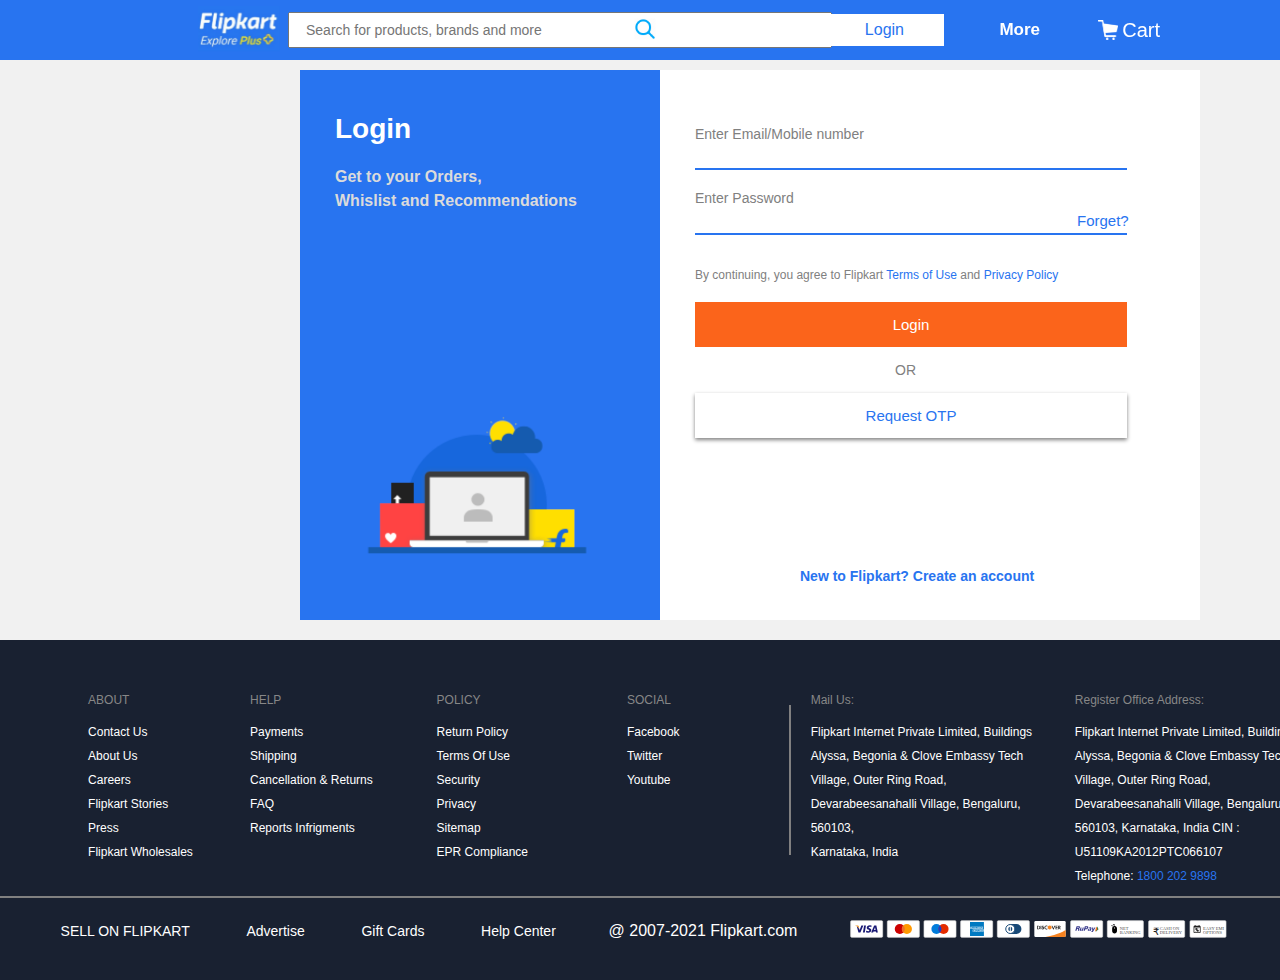
<file: login.html>
<!DOCTYPE html>
<html lang="en">

<head>
    <meta charset="UTF-8">
    <meta http-equiv="X-UA-Compatible" content="IE=edge">
    <meta name="viewport" content="width=device-width, initial-scale=1.0">
    <title>Flipkart</title>
    <link rel="stylesheet" href="flipkartlogin.css">
    <link rel="stylesheet" href="https://kit-pro.fontawesome.com/releases/v5.15.3/css/pro.min.css">
    <link rel="icon" href="./assets/logo flipkart.png">

</head>

<body class="body">
    <div class="container">
        <div class="nav">
            <div class="left">
                <img width="75" src="./assets/flipkart5.jpg" alt="">

            </div>
            <div class="mid">
                <form action="login.html">
                    <input type="search" placeholder="Search for products, brands and more" autocomplete="off">
                    <a href="/Users/abbasmurudkar/Desktop/CODINGS/css_coding/SPOTIFY LOGIN PAGE/login.html"><img
                            src="./assets/search1.png" alt="slow internet"></a>

                </form>
            </div>
            <div class="btn">
                <button>
                    <h1>Login</h1>
                </button>
            </div>
            <div class="right">
                <h1>More</h1>
                <img width="35" src="./assets/cart.png" alt="">
                <span>Cart</span>
            </div>
        </div>
        <!-- menu bar  -->
 
            <div class="loginpage">
                <div class="loginpageside">
                    <p id="par1">Login</p>
                    <p1 id="par2">Get to your Orders,<br>Whislist and Recommendations</p1>
                    <img src="./assets/flip.jpg" alt="error">
                </div>
                <div class="form">
                    <label for="gmail" id="mail">Enter Email/Mobile number</label>
                    <input type="text" id="gmail" name="my gamil" placeholder="">
                    <label for="password" id="pass">Enter Password</label>
                    <input type="password" id="password" name="my Password" placeholder="">
                    <p>By continuing, you agree to Flipkart<span> Terms of Use</span> and <span>Privacy Policy</span>
                    </p>
                    <button>Login</button>
                    <p id="PAR">OR</p>
                    <button id="btn"> Request OTP</button>
                    <p id="para2">New to Flipkart? Create an account</p>
                    <p id="forget">Forget?</p>
                </div>

            </div>
            <div class="components">
                <div class="about">
                    <ul>
                        <li id="about1">ABOUT</li>
                        <div id="comp">
                            <li>Contact Us</li>
                            <li>About Us</li>
                            <li>Careers</li>
                            <li>Flipkart Stories</li>
                            <li>Press</li>
                            <li>Flipkart Wholesales</li>
                        </div>
                    </ul>
                </div>
                <div class="help">
                    <ul>
                        <li id="about1">HELP</li>
                        <div id="comp">
                            <li>Payments</li>
                            <li>Shipping</li>
                            <li>Cancellation & Returns</li>
                            <li>FAQ</li>
                            <li>Reports Infrigments</li>
                        </div>
                    </ul>
                </div>
                <div class="Policy">
                    <ul>
                        <li id="about1">POLICY</li>
                        <div id="comp">
                            <li>Return Policy</li>
                            <li>Terms Of Use</li>
                            <li>Security</li>
                            <li>Privacy</li>
                            <li>Sitemap</li>
                            <li>EPR Compliance</li>
                        </div>
                    </ul>
                </div>
                <div class="Social">
                    <ul>
                        <li id="about1">SOCIAL</li>
                        <div id="comp">
                            <li><a href="https://www.facebook.com" target="_blank">Facebook</li></a>
                            <li><a href="https://www.Twitter.com"  target="_blank">Twitter</li></a>
                            <li><a href="https://www.Youtube.com"  target="_blank">Youtube</li></a>
    
                        </div>
                    </ul>
                </div>
    
                <hr id="line">
                <div class="MailUs">
                    <ul>
                        <li id="about1">Mail Us:</li>
                        <div id="comp1">
                            Flipkart Internet Private Limited,
                            Buildings Alyssa, Begonia &
                            Clove Embassy Tech Village,
                            Outer Ring Road, Devarabeesanahalli Village,
                            Bengaluru, 560103,<br>
                            Karnataka, India
                        </div>
                    </ul>
                </div>
                <div class="Officeaddress">
                    <ul>
                        <li id="about1">Register Office Address:</li>
                        <div id="comp1">
                            Flipkart Internet Private Limited,
                            Buildings Alyssa, Begonia & 
                            Clove Embassy Tech Village,
                            Outer Ring Road, Devarabeesanahalli Village,
                            Bengaluru, 560103,
                            Karnataka, India
                            CIN : U51109KA2012PTC066107<br>
                            Telephone: <p6>1800 202 9898</p6>
                            
                        </div>
                    </ul>
                </div>
            </div>
            <div class="logos">
                <div class="line">
                    <hr>
                </div>
                <div class="hosters">
                    <p><a href="#"><i class="fas fa-shopping-bag" id=logo></i>&nbsp;
                    SELL ON FLIPKART</p></a>
                    <p><a href="#"><i class="fad fa-star" id="logo"></i>&nbsp;Advertise</p></a>
                    <p><a href="#"><i class="fas fa-gift" id="logo"></i>&nbsp;Gift Cards</p></a>
                    <p><a href="#"><i class="fas fa-question-circle" id="logo"></i>&nbsp;Help Center</p></a>
                    <p>@ 2007-2021 Flipkart.com</p>
                    <p><img src="./assets/payment.svg"></p>
                </div>
    
            </div>
    
        </body>


        </div>
    </div>
</body>

</html>
</file>
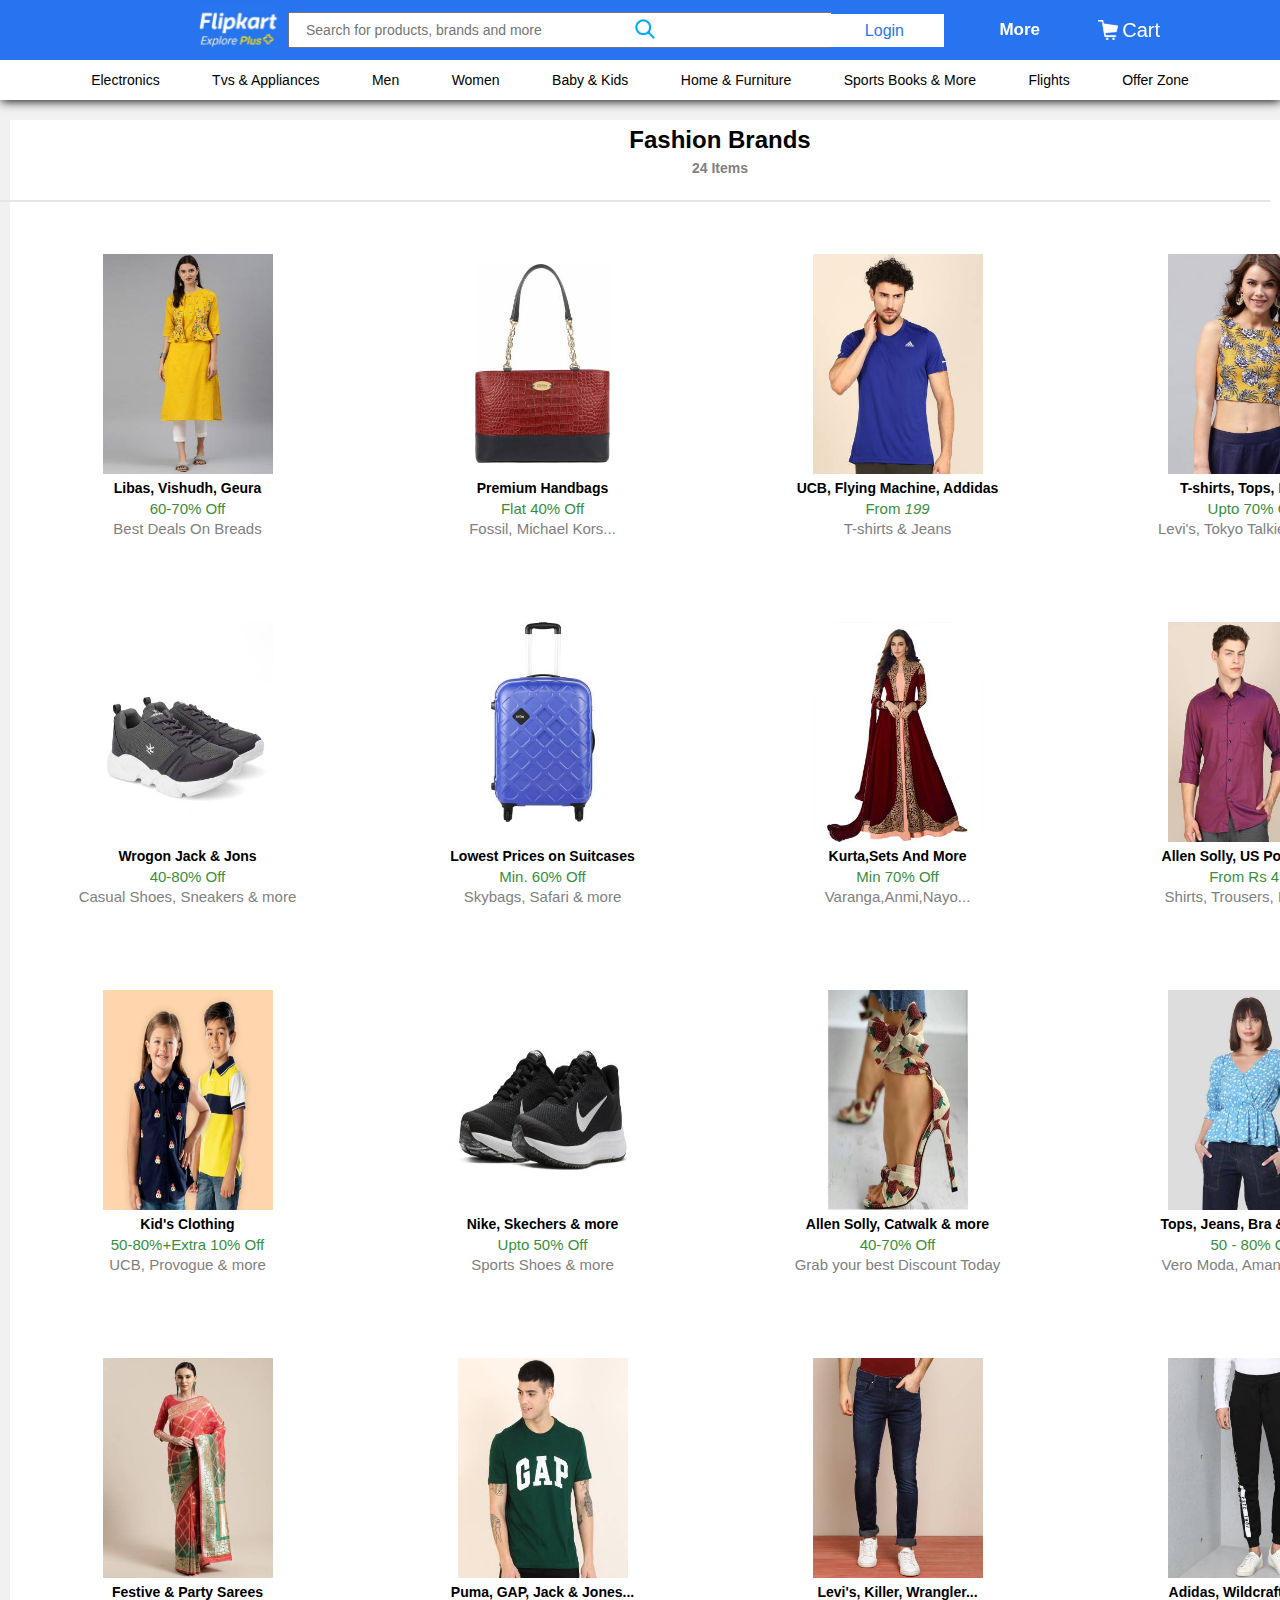
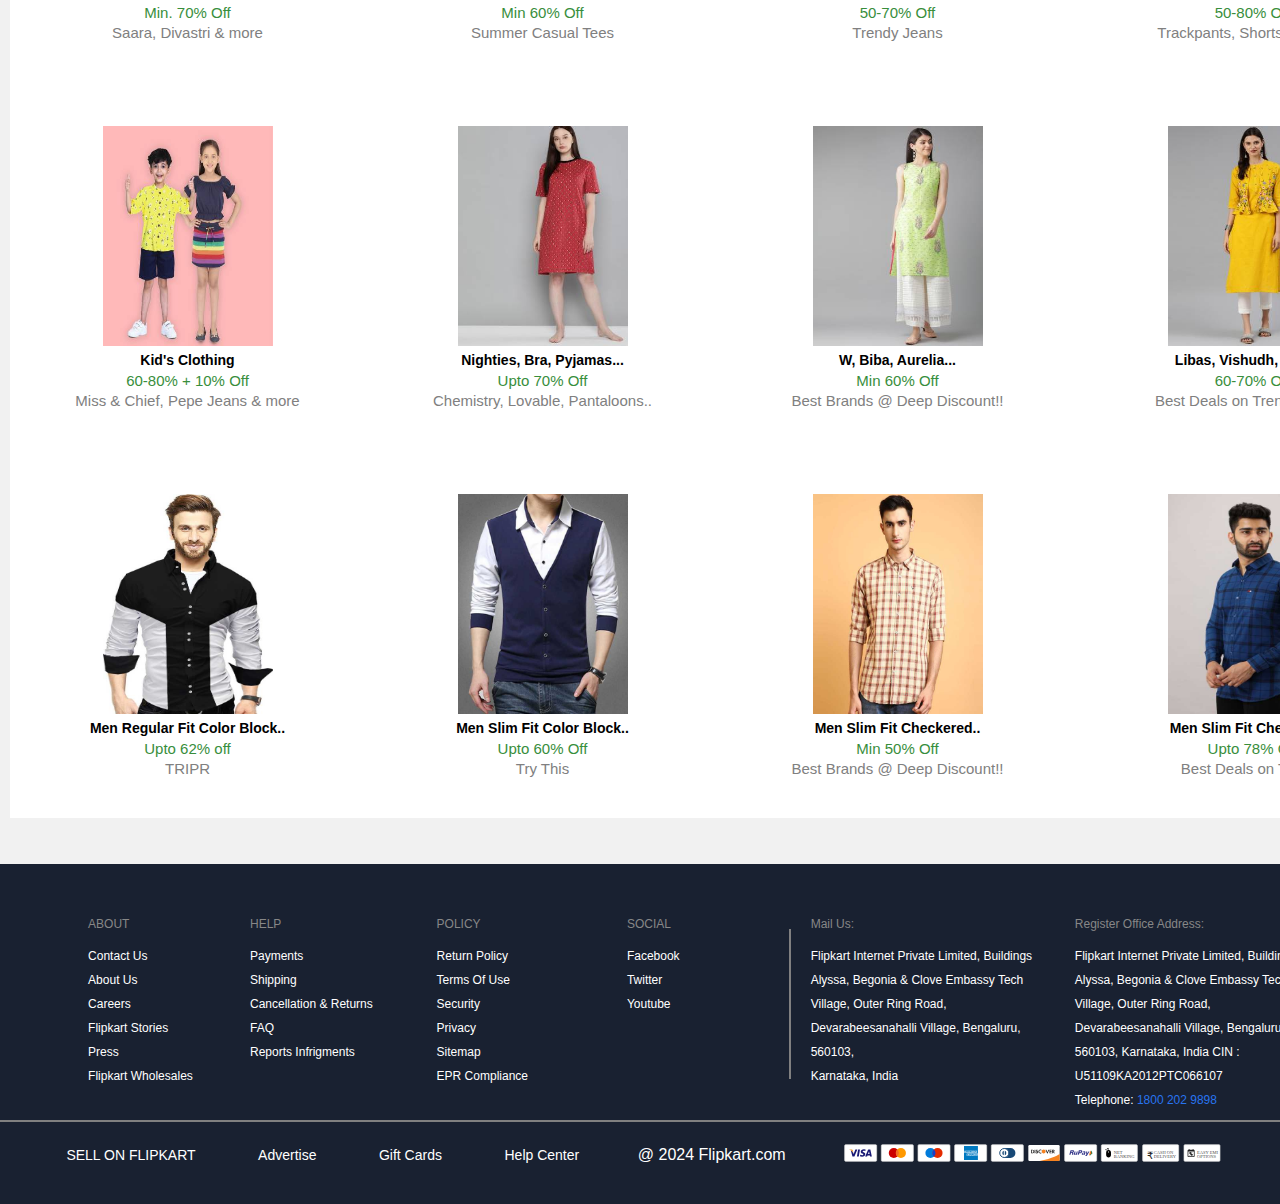
<file: one.html>
<!DOCTYPE html>
<html lang="en">

<head>
    <meta charset="UTF-8">
    <meta http-equiv="X-UA-Compatible" content="IE=edge">
    <meta name="viewport" content="width=device-width, initial-scale=1.0">
    <title> Flipkart</title>
    <link rel="stylesheet" href="flipkart2.css">
    <link rel="stylesheet" href="https://kit-pro.fontawesome.com/releases/v5.15.3/css/pro.min.css">
    <link rel="icon" href="./assets/logo flipkart.png">
</head>

<body>

    <body class="body">
        <div class="container">
            <div class="nav">
                <div class="left">
                    <img width="75" src="./assets/flipkart5.jpg" alt="">

                </div>
                <div class="mid">
                    <form action="login.html">
                        <input type="search" placeholder="Search for products, brands and more">
                        <a href="/Users/abbasmurudkar/Desktop/CODINGS/css_coding/SPOTIFY LOGIN PAGE/login.html"><img
                                src="./assets/search1.png" alt="slow internet"></a>

                    </form>
                </div>
                <div class="btn">
                    <button>
                        <h1><a href="flipkartlogin.html" target="_blank">Login</h1></a>
                    </button>
                </div>
                <div class="right">
                    <h1>More</h1>
                    <img width="35" src="./assets/cart.png" alt="">
                    <span>Cart</span>
                </div>
            </div>
            <!-- menu bar  -->
            <div class="menu">
                <div class="comp">
                    <ul>
                        <li id="elec"><a href="#">Electronics <i class="fal fa-angle-down" id="rotation"></i></a>
                            <ul id="hide">
                                <div class="boxe1" id="c1">
                                    <li><span>Mobiles <i class="fas fa-caret-right"></i></span> <br>
                                        Mi<br>Realme<br>Samsung<br>Infix<br>OPPO<br>Apple<br>Vivo<br>Honour<br>Asus
                                        <br>Poco X2<br>Realme Narzo 10<br>Infix Hot 9<br>IQOO3<br>iPhone SE<br>Mortola
                                        Razr<br>Realme Narzo 10A<br>Motola g8 power lite
                                    </li>


                                </div>
                                <div class="boxe2" id="c1">
                                    <li><span>Acessories <i class="fas fa-caret-right"></i></span> <br>Mobile
                                        Cases<br>Headphones & Headsets<br>Power Banks<br>Screenguard<br>Memory
                                        Cards<br>Smart Headphones<br>Mobile Cables<br>Mobile Chargers<br>Mobile
                                        Holders<br><span>Smart Wearable Tech <i
                                                class="fas fa-caret-right"></i></span><br>Smart Watches<br>Smart
                                        Glasses(VR)<br>Smart Bands<br><span>Health Care Application <i
                                                class="fas fa-caret-right"></i></span><br>Bp Monitor<br>Weighning Scale
                                    </li>
                                </div>
                                <div class="boxe3" id="c1">
                                    <li><span>Laptops <i class="fas fa-caret-right"></i></span> <br>Gaming
                                        laptops<br><span>Desktop PCs <i
                                                class="fas fa-caret-right"></i></span><br><span>Gaming & Acessories <i
                                                class="fas fa-caret-right"></i></span><br><span>Computer & Acessories <i
                                                class="fas fa-caret-right"></i></span><br>External
                                        Hardisk<br>Pendrives<br>Laptops Skin & Decals<br>Laptop
                                        Bags<br>Mouse<br><span>Computer Peripheral <i
                                                class="fas fa-caret-right"></i></span><br>Printers & Ink
                                        Cartridge<br>Monitors<br><span>Tablets <i
                                                class="fas fa-caret-right"></i></span><br>Apple iPads</li>
                                </div>
                                <div class="boxe4" id="c1">
                                    <li>Television <br><span>Speakers <i class="fas fa-caret-right"></i></span><br>Home
                                        Audio Speakers<br>Home Theathre<br>Soundbars<br>Bluetooth Speakers<br>DTH Set
                                        Top
                                        Box<br><span>Smart Home Automation <i
                                                class="fas fa-caret-right"></i></span><br>Google Nest<br><span>Camera <i
                                                class="fas fa-caret-right"></i></span><br>DSLR & Mirrorless<br>Compact &
                                        Bridge Cameras<br>Sports & Action<br><span>Camera Accessories <i
                                                class="fas fa-caret-right"></i></span><br>Lens<br>Tripods<br><span>Networks
                                            Components <i class="fas fa-caret-right"></i></span><br>Router </li>
                                </div>
                                <div class="boxe5" id="c1">
                                    <li><span>Featured</span> <br>Google Assistant Store<br>Laptops on Buyback
                                        Gurantee<br>Flipkart Smartbuy<br>Li-Polymer Power Banks<br>Sony PS4 Pro &
                                        Slim<br>Apple Products<br>Microsoft Store<br>Lenovo Phab Series<br>JBL
                                        Speakers<br>Smartphones On Buyback<br>Philips<br>Dr. Morepen<br>Complete Mobile
                                        Protection<br>Mobiles No Cost EMI<br>Huawei Watch Gt 2e Smart Watch<br></li>
                                </div>
                            </ul>
                        </li>

                        <li id="tvs"><a href="#">Tvs & Appliances <i class="fal fa-angle-down" id="rotation"></i></a>
                            <ul id="hide">
                                <div class="boxe1" id="c1">
                                    <li><span>Television <i class="fas fa-caret-right"></i></span><br><span>New Launches
                                            <i class="fas fa-caret-right"></i></span><br><span>Smart & Ultra HD <i
                                                class="fas fa-caret-right"></i></span><br><span>Top
                                            Brands</span><br>MI<br>Vu<br>Thomsan<br>Samsung<br>IFFALCON by TCL<br>Nokia
                                        <br>LG<br>Realme<br>Mortorola<br><span>Shop by Screen Size</span><br>24 &
                                        below<br>28 - 32
                                        <br>39 - 43<br>48 - 55<br>60 - above
                                    </li>


                                </div>
                                <div class="boxe2" id="c1">
                                    <li><span>Washing Machine <i class="fas fa-caret-right"></i></span> <br>Fully
                                        Automatic
                                        Front Load
                                        <br>Semi Automatic Top Load<br>Fully Automatic Load<br><span>Air Conditioners <i
                                                class="fas fa-caret-right"></i></span><br>Invertor AC
                                        <br>Split AC<br>Window ACs<br><span>Shop by Brand</span><br>LG
                                        <br>Hitachi<br>Carrier<br><span>Refrigerator <i
                                                class="fas fa-caret-right"></i></span>
                                        <br>Single Door<br>Double Door<br>Tripple Door<br>Side by Side<br>Convertible
                                    </li>
                                </div>
                                <div class="boxe3" id="c1">
                                    <li><span>Kitchen Appliances <i class="fas fa-caret-right"></i></span> <br>Microwave
                                        Ovens
                                        <br>Oven Toaster Grills (OTG)<br>Juicer/Mixer/Grinder<br>Electric Kettle
                                        <br>Induction Cooktops
                                        <br>Chimneys<br>Hand Blenders<br>Sandwich Makers<br>Pop Up Toasters
                                        <br>Electric Cookers<br>Wet Grinders<br>Food Processors
                                        <br>Coffee Makers<br>Dishwashers<br><span> Healthy Living Appliances <i
                                                class="fas fa-caret-right"></i></span>
                                    </li>

                                </div>
                                <div class="boxe4" id="c1">
                                    <li><span>Small Home Appliances <i class="fas fa-caret-right"></i></span><br>
                                        Irons<br> Water Purifiers<br> Fans<br> Air Coolers<br> Inverters<br> Vacuum
                                        Cleaners<br> Sewing Machines<br>Voltage Stabilizers<br>Water Geysers<br>
                                        Immersion
                                        Rods<br> Top Brands<br> Livpure<br> Philips<br> Bajaj<br> IFB<br> Eureka
                                        Forbes<br>Kaff<br></li>
                                </div>
                                <div class="boxe5" id="c1">
                                    <li><span>Buying Guides <i class="fas fa-caret-right"></i></span><br>
                                        Televisions<br>
                                        Washing Machines<br>
                                        Refrigerators<br>
                                        Air Conditioners<br>
                                        Water Purifiers<br>
                                        Air Purifiers<br>
                                        Chimneys<br>
                                        Water Geysers<br>
                                        <span> New Launches <i class="fas fa-caret-right"></i></span><br>
                                        Coocaa Smart TVs<br>
                                        Nokia (55) 4K Android TV<br>
                                        Mi (32) 4A Pro Android TV<br>
                                        MarQ (43) FHD Smart TV<br>
                                        LG Refrigerators<br>
                                        Thomson (40) 4K Smart TV<br>
                                        Whirlpool Refrigerators<br>
                                        Kodak (22) | (32) LED TVs<br>
                                    </li>
                                </div>
                            </ul>
                        </li>
                        <li id="men"><a href="#">Men <i class="fal fa-angle-down" id="rotation"></i></a>
                            <ul id="hide">
                                <div class="boxe1" id="c1">
                                    <li><span>Footwear <i class="fas fa-caret-right"></i></span><br>
                                        Sports Shoes<br>
                                        Casual Shoes<br>
                                        Formal Shoes<br>
                                        Sandals & Floaters<br>
                                        Flip- Flops<br>
                                        Loafers<br>
                                        Boots<br>
                                        Running Shoes<br>
                                        Sneakers<br>
                                        <span>Men's Grooming <i class="fas fa-caret-right"></i></span><br>
                                        Deodorants<br>
                                        Perfumes<br>
                                        Beard Care & Grooming<br>
                                        Shaving & Aftershave<br>

                                    </li>


                                </div>
                                <div class="boxe2" id="c1">
                                    <li><span>Clothing <i class="fas fa-caret-right"></i><br>
                                            Top wear <i class="fas fa-caret-right"></i></span><br>
                                        T-Shirts<br>
                                        Formal Shirts<br>
                                        Casual Shirts<br>
                                        <span>Bottom wear <i class="fas fa-caret-right"></i></span><br>
                                        Jeans<br>
                                        Casual Trousers<br>
                                        Formal Trousers<br>
                                        Track pants<br>
                                        Shorts<br>
                                        Cargos<br>
                                        Three Fourths<br>
                                        <span>Suits, Blazers & Waistcoats <i class="fas fa-caret-right"></i><br>
                                            Ties, Socks, Caps & More <i class="fas fa-caret-right"></i><br>
                                            Fabrics <i class="fas fa-caret-right"></i><br></span>
                                    </li>
                                </div>
                                <div class="boxe3" id="c1">
                                    <li><span>Winter Wear <i class="fas fa-caret-right"></i></span><br>
                                        Sweatshirts<br>
                                        Jackets<br>
                                        Sweater<br>
                                        Tracksuits<br>
                                        <span> Ethnic wear <i class="fas fa-caret-right"></i></span><br>
                                        Kurta<br>
                                        Ethnic Sets<br>
                                        Sherwanis<br>
                                        Ethnic Pyjama<br>
                                        Dhoti<br>
                                        Lungi<br>
                                        <span>Innerwear & Loungewear <i class="fas fa-caret-right"></i></span><br>
                                        Briefs & Trunks<br>
                                        Vests<br>
                                        Boxers<br>
                                        Pyjamas and Lounge Pants<br>
                                        Thermals<br>
                                        Night Suits<br>
                                        <span>Raincoats & Windcheaters <i class="fas fa-caret-right"></i></span><br>
                                    </li>
                                </div>

                                <div li class="boxe4" id="c1">
                                    <li><span>Watches <i class="fas fa-caret-right"></i></span>
                                        <br> Fastract
                                        <br> Casio
                                        <br> Titan
                                        <br> Fossil
                                        <br> Sonata
                                        <br> Accessories
                                        <br> Backpacks
                                        <br> Wallets
                                        <br> Belts
                                        <br> Sunglasses
                                        <br> Luggage & Travel
                                        <br> Frames
                                        <br> Jewellery
                                        <br> Sports & Fitness Store
                                    </li>
                                </div>


                                <div class="boxe5" id="c1">
                                    <li><span>Featured</span> <br>Google Assistant Store<br>Laptops on Buyback
                                        Gurantee<br>Flipkart Smartbuy<br>Li-Polymer Power Banks<br>Sony PS4 Pro &
                                        Slim<br>Apple Products<br>Microsoft Store<br>Lenovo Phab Series<br>JBL
                                        Speakers<br>Smartphones On Buyback<br>Philips<br>Dr. Morepen<br>Complete Mobile
                                        Protection<br>Mobiles No Cost EMI<br>Huawei Watch Gt 2e Smart Watch<br></li>
                                </div>
                            </ul>
                        </li>
                        <li id="women"> <a href="#">Women <i class="fal fa-angle-down" id="rotation"></i></a>
                            <ul id="hide">
                                <div class="boxe1" id="c1">
                                    <li><span>Mobiles <i
                                                class="fas fa-caret-right"></i></span><br>Mi<br>Realme<br>Samsung<br>Infix<br>OPPO<br>Apple<br>Vivo<br>Honour<br>Asus
                                        <br>Poco X2<br>Realme Narzo 10<br>Infix Hot 9<br>IQOO3<br>iPhone SE<br>Mortola
                                        Razr<br>Realme Narzo 10A<br>Motola g8 power lite
                                    </li>


                                </div>
                                <div class="boxe2" id="c1">
                                    <li><span>Acessories <i class="fas fa-caret-right"></i></span> <br>Mobile
                                        Cases<br>Headphones & Headsets<br>Power Banks<br>Screenguard<br>Memory
                                        Cards<br>Smart Headphones<br>Mobile Cables<br>Mobile Chargers<br>Mobile
                                        Holders<br><span>Smart Wearable Tech <i
                                                class="fas fa-caret-right"></i></span><br>Smart
                                        Watches<br>Smart
                                        Glasses(VR)<br>Smart Bands<br><span>Health Care Application <i
                                                class="fas fa-caret-right"></i></span><br>Bp Monitor<br>Weighning Scale
                                    </li>
                                </div>
                                <div class="boxe3" id="c1">
                                    <li><span>Laptops <i class="fas fa-caret-right"></i></span> <br>Gaming
                                        laptops<br><span>Desktop PCs <i
                                                class="fas fa-caret-right"></i></span><br><span>Gaming &
                                            Acessories <i class="fas fa-caret-right"></i></span><br><span>Computer &
                                            Acessories <i class="fas fa-caret-right"></i></span><br>External
                                        Hardisk<br>Pendrives<br>Laptops Skin & Decals<br>Laptop
                                        Bags<br>Mouse<br><span>Computer Peripheral <i
                                                class="fas fa-caret-right"></i></span><br>Printers & Ink
                                        Cartridge<br>Monitors<br><span>Tablets <i
                                                class="fas fa-caret-right"></i></span><br>Apple
                                        iPads</li>
                                </div>
                                <div class="boxe4" id="c1">
                                    <li>Television <br><span>Speakers <i class="fas fa-caret-right"></i></span><br>Home
                                        Audio Speakers<br>Home Theathre<br>Soundbars<br>Bluetooth Speakers<br>DTH Set
                                        Top
                                        Box<br><span>Smart Home Automation <i
                                                class="fas fa-caret-right"></i></span><br>Google
                                        Nest<br><span>Camera <i class="fas fa-caret-right"></i></span><br>DSLR &
                                        Mirrorless<br>Compact &
                                        Bridge Cameras<br>Sports & Action<br><span>Camera Accessories <i
                                                class="fas fa-caret-right"></i></span><br>Lens<br>Tripods<br><span>Networks
                                            Components <i class="fas fa-caret-right"></i></span><br>Router </li>
                                </div>
                                <div class="boxe5" id="c1">
                                    <li><span>Featured</span> <br>Google Assistant Store<br>Laptops on Buyback
                                        Gurantee<br>Flipkart Smartbuy<br>Li-Polymer Power Banks<br>Sony PS4 Pro &
                                        Slim<br>Apple Products<br>Microsoft Store<br>Lenovo Phab Series<br>JBL
                                        Speakers<br>Smartphones On Buyback<br>Philips<br>Dr. Morepen<br>Complete Mobile
                                        Protection<br>Mobiles No Cost EMI<br>Huawei Watch Gt 2e Smart Watch<br></li>
                                </div>
                            </ul>
                        </li>
                        <li id="baby"><a href="#">Baby & Kids <i class="fal fa-angle-down" id="rotation"></i></a>
                            <ul id="hide">
                                <div class="boxe1" id="c1">
                                    <li><span>Mobiles <i
                                                class="fas fa-caret-right"></i></span><br>Mi<br>Realme<br>Samsung<br>Infix<br>OPPO<br>Apple<br>Vivo<br>Honour<br>Asus
                                        <br>Poco X2<br>Realme Narzo 10<br>Infix Hot 9<br>IQOO3<br>iPhone SE<br>Mortola
                                        Razr<br>Realme Narzo 10A<br>Motola g8 power lite
                                    </li>


                                </div>
                                <div class="boxe2" id="c1">
                                    <li><span>Acessories <i class="fas fa-caret-right"></i></span> <br>Mobile
                                        Cases<br>Headphones & Headsets<br>Power Banks<br>Screenguard<br>Memory
                                        Cards<br>Smart Headphones<br>Mobile Cables<br>Mobile Chargers<br>Mobile
                                        Holders<br><span>Smart Wearable Tech <i
                                                class="fas fa-caret-right"></i></span><br>Smart
                                        Watches<br>Smart
                                        Glasses(VR)<br>Smart Bands<br><span>Health Care Application <i
                                                class="fas fa-caret-right"></i></span><br>Bp Monitor<br>Weighning Scale
                                    </li>
                                </div>
                                <div class="boxe3" id="c1">
                                    <li><span>Laptops <i class="fas fa-caret-right"></i></span> <br>Gaming
                                        laptops<br><span>Desktop PCs <i
                                                class="fas fa-caret-right"></i></span><br><span>Gaming &
                                            Acessories <i class="fas fa-caret-right"></i></span><br><span>Computer &
                                            Acessories <i class="fas fa-caret-right"></i></span><br>External
                                        Hardisk<br>Pendrives<br>Laptops Skin & Decals<br>Laptop
                                        Bags<br>Mouse<br><span>Computer Peripheral <i
                                                class="fas fa-caret-right"></i></span><br>Printers & Ink
                                        Cartridge<br>Monitors<br><span>Tablets <i
                                                class="fas fa-caret-right"></i></span><br>Apple
                                        iPads</li>
                                </div>
                                <div class="boxe4" id="c1">
                                    <li>Television <br><span>Speakers <i class="fas fa-caret-right"></i></span><br>Home
                                        Audio Speakers<br>Home Theathre<br>Soundbars<br>Bluetooth Speakers<br>DTH Set
                                        Top
                                        Box<br><span>Smart Home Automation <i
                                                class="fas fa-caret-right"></i></span><br>Google
                                        Nest<br><span>Camera <i class="fas fa-caret-right"></i></span><br>DSLR &
                                        Mirrorless<br>Compact &
                                        Bridge Cameras<br>Sports & Action<br><span>Camera Accessories <i
                                                class="fas fa-caret-right"></i></span><br>Lens<br>Tripods<br><span>Networks
                                            Components <i class="fas fa-caret-right"></i></span><br>Router </li>
                                </div>
                                <div class="boxe5" id="c1">
                                    <li><span>Featured</span> <br>Google Assistant Store<br>Laptops on Buyback
                                        Gurantee<br>Flipkart Smartbuy<br>Li-Polymer Power Banks<br>Sony PS4 Pro &
                                        Slim<br>Apple Products<br>Microsoft Store<br>Lenovo Phab Series<br>JBL
                                        Speakers<br>Smartphones On Buyback<br>Philips<br>Dr. Morepen<br>Complete Mobile
                                        Protection<br>Mobiles No Cost EMI<br>Huawei Watch Gt 2e Smart Watch<br></li>
                                </div>
                            </ul>
                        </li>
                        <li id="home"><a href="#">Home & Furniture <i class="fal fa-angle-down" id="rotation"></i></a>
                            <ul id="hide">
                                <div class="boxe1" id="c1">
                                    <li><span>Mobiles <i
                                                class="fas fa-caret-right"></i></span><br>Mi<br>Realme<br>Samsung<br>Infix<br>OPPO<br>Apple<br>Vivo<br>Honour<br>Asus
                                        <br>Poco X2<br>Realme Narzo 10<br>Infix Hot 9<br>IQOO3<br>iPhone SE<br>Mortola
                                        Razr<br>Realme Narzo 10A<br>Motola g8 power lite
                                    </li>


                                </div>
                                <div class="boxe2" id="c1">
                                    <li><span>Acessories <i class="fas fa-caret-right"></i></span> <br>Mobile
                                        Cases<br>Headphones & Headsets<br>Power Banks<br>Screenguard<br>Memory
                                        Cards<br>Smart Headphones<br>Mobile Cables<br>Mobile Chargers<br>Mobile
                                        Holders<br><span>Smart Wearable Tech <i
                                                class="fas fa-caret-right"></i></span><br>Smart
                                        Watches<br>Smart
                                        Glasses(VR)<br>Smart Bands<br><span>Health Care Application <i
                                                class="fas fa-caret-right"></i></span><br>Bp Monitor<br>Weighning Scale
                                    </li>
                                </div>
                                <div class="boxe3" id="c1">
                                    <li><span>Laptops <i class="fas fa-caret-right"></i></span> <br>Gaming
                                        laptops<br><span>Desktop PCs <i
                                                class="fas fa-caret-right"></i></span><br><span>Gaming &
                                            Acessories <i class="fas fa-caret-right"></i></span><br><span>Computer &
                                            Acessories <i class="fas fa-caret-right"></i></span><br>External
                                        Hardisk<br>Pendrives<br>Laptops Skin & Decals<br>Laptop
                                        Bags<br>Mouse<br><span>Computer Peripheral <i
                                                class="fas fa-caret-right"></i></span><br>Printers & Ink
                                        Cartridge<br>Monitors<br><span>Tablets <i
                                                class="fas fa-caret-right"></i></span><br>Apple
                                        iPads</li>
                                </div>
                                <div class="boxe4" id="c1">
                                    <li>Television <br><span>Speakers <i class="fas fa-caret-right"></i></span><br>Home
                                        Audio Speakers<br>Home Theathre<br>Soundbars<br>Bluetooth Speakers<br>DTH Set
                                        Top
                                        Box<br><span>Smart Home Automation <i
                                                class="fas fa-caret-right"></i></span><br>Google
                                        Nest<br><span>Camera <i class="fas fa-caret-right"></i></span><br>DSLR &
                                        Mirrorless<br>Compact &
                                        Bridge Cameras<br>Sports & Action<br><span>Camera Accessories <i
                                                class="fas fa-caret-right"></i></span><br>Lens<br>Tripods<br><span>Networks
                                            Components <i class="fas fa-caret-right"></i></span><br>Router </li>
                                </div>
                                <div class="boxe5" id="c1">
                                    <li><span>Featured</span> <br>Google Assistant Store<br>Laptops on Buyback
                                        Gurantee<br>Flipkart Smartbuy<br>Li-Polymer Power Banks<br>Sony PS4 Pro &
                                        Slim<br>Apple Products<br>Microsoft Store<br>Lenovo Phab Series<br>JBL
                                        Speakers<br>Smartphones On Buyback<br>Philips<br>Dr. Morepen<br>Complete Mobile
                                        Protection<br>Mobiles No Cost EMI<br>Huawei Watch Gt 2e Smart Watch<br></li>
                                </div>
                            </ul>
                        </li>
                        <li id="sports"><a href="#">Sports Books & More <i class="fal fa-angle-down" id="rotation"></i></a>
                            <ul id="hide">
                                <div class="boxe1" id="c1">
                                    <li><span>Mobiles <i
                                                class="fas fa-caret-right"></i></span><br>Mi<br>Realme<br>Samsung<br>Infix<br>OPPO<br>Apple<br>Vivo<br>Honour<br>Asus
                                        <br>Poco X2<br>Realme Narzo 10<br>Infix Hot 9<br>IQOO3<br>iPhone SE<br>Mortola
                                        Razr<br>Realme Narzo 10A<br>Motola g8 power lite
                                    </li>


                                </div>
                                <div class="boxe2" id="c1">
                                    <li><span>Acessories <i class="fas fa-caret-right"></i></span> <br>Mobile
                                        Cases<br>Headphones & Headsets<br>Power Banks<br>Screenguard<br>Memory
                                        Cards<br>Smart Headphones<br>Mobile Cables<br>Mobile Chargers<br>Mobile
                                        Holders<br><span>Smart Wearable Tech <i
                                                class="fas fa-caret-right"></i></span><br>Smart
                                        Watches<br>Smart
                                        Glasses(VR)<br>Smart Bands<br><span>Health Care Application <i
                                                class="fas fa-caret-right"></i></span><br>Bp Monitor<br>Weighning Scale
                                    </li>
                                </div>
                                <div class="boxe3" id="c1">
                                    <li><span>Laptops <i class="fas fa-caret-right"></i></span> <br>Gaming
                                        laptops<br><span>Desktop PCs <i
                                                class="fas fa-caret-right"></i></span><br><span>Gaming &
                                            Acessories <i class="fas fa-caret-right"></i></span><br><span>Computer &
                                            Acessories <i class="fas fa-caret-right"></i></span><br>External
                                        Hardisk<br>Pendrives<br>Laptops Skin & Decals<br>Laptop
                                        Bags<br>Mouse<br><span>Computer Peripheral <i
                                                class="fas fa-caret-right"></i></span><br>Printers & Ink
                                        Cartridge<br>Monitors<br><span>Tablets <i
                                                class="fas fa-caret-right"></i></span><br>Apple
                                        iPads</li>
                                </div>
                                <div class="boxe4" id="c1">
                                    <li>Television <br><span>Speakers <i class="fas fa-caret-right"></i></span><br>Home
                                        Audio Speakers<br>Home Theathre<br>Soundbars<br>Bluetooth Speakers<br>DTH Set
                                        Top
                                        Box<br><span>Smart Home Automation <i
                                                class="fas fa-caret-right"></i></span><br>Google
                                        Nest<br><span>Camera <i class="fas fa-caret-right"></i></span><br>DSLR &
                                        Mirrorless<br>Compact &
                                        Bridge Cameras<br>Sports & Action<br><span>Camera Accessories <i
                                                class="fas fa-caret-right"></i></span><br>Lens<br>Tripods<br><span>Networks
                                            Components <i class="fas fa-caret-right"></i></span><br>Router </li>
                                </div>
                                <div class="boxe5" id="c1">
                                    <li><span>Featured</span> <br>Google Assistant Store<br>Laptops on Buyback
                                        Gurantee<br>Flipkart Smartbuy<br>Li-Polymer Power Banks<br>Sony PS4 Pro &
                                        Slim<br>Apple Products<br>Microsoft Store<br>Lenovo Phab Series<br>JBL
                                        Speakers<br>Smartphones On Buyback<br>Philips<br>Dr. Morepen<br>Complete Mobile
                                        Protection<br>Mobiles No Cost EMI<br>Huawei Watch Gt 2e Smart Watch<br></li>
                                </div>
                            </ul>
                        </li>
                        <li id="flights"><a href="#">Flights</a></li>
                        <li><a href="#">Offer Zone</a></li>
                    </ul>
                </div>
            </div>
        </div>
        <div class="header1">
            <p>Fashion Brands</p>
            <h6>24 Items</h6>
            <hr>
        </div>
        <div class="content">
            <div class="content1">
                <img src="./assets/clothes1.jpg" alt="error">
                <h1>Libas, Vishudh, Geura</h1>
                <h2>60-70% Off</h2>
                <h3>Best Deals On Breads</h3>
            </div>
            <div class="content1">
                <img src="./assets/clothes2.jpg" alt="error">
                <h1>Premium Handbags</h1>
                <h2>Flat 40% Off</h2>
                <h3>Fossil, Michael Kors...</h3>
            </div>
            <div class="content1">
                <img src="./assets/clothes3.jpg" alt="error">
                <h1>UCB, Flying Machine, Addidas</h1>
                <h2>From <i class="fas fa-rupee-sign"> 199</i></h2>
                <h3>T-shirts & Jeans</h3>
            </div>
            <div class="content1">
                <img src="./assets/clothes4.jpg" alt="error">
                <h1>T-shirts, Tops, Dresse</h1>
                <h2>Upto 70% Off</h2>
                <h3>Levi's, Tokyo Talkies,Clovia..</h3>
            </div>
        </div>
        <div class="content">
            <div class="content1">
                <img src="./assets/clothes5.jpg" alt="error">
                <h1>Wrogon Jack & Jons</h1>
                <h2>40-80% Off</h2>
                <h3>Casual Shoes, Sneakers & more</h3>
            </div>
            <div class="content1">
                <img src="./assets/clothes8.jpg" alt="error">
                <h1>Lowest Prices on Suitcases</h1>
                <h2>Min. 60% Off</h2>
                <h3>Skybags, Safari & more</h3>
            </div>
            <div class="content1">
                <img src="./assets/clothes7.jpg" alt="error">
                <h1>Kurta,Sets And More</h1>
                <h2>Min 70% Off</h2>
                <h3>Varanga,Anmi,Nayo...</h3>
            </div>
            <div class="content1">
                <img src="./assets/clothes6.jpg" alt="error">
                <h1>Allen Solly, US Polo, UCB...</h1>
                <h2>From Rs 499</h2>
                <h3>Shirts, Trousers, Blazers...</h3>
            </div>
        </div>
        <div class="content">
            <div class="content1">
                <img src="./assets/clothes9.jpg" alt="error">
                <h1>Kid's Clothing</h1>
                <h2>50-80%+Extra 10% Off</h2>
                <h3>UCB, Provogue & more</h3>
            </div>
            <div class="content1">
                <img src="./assets/clothes12.jpg" alt="error">
                <h1>Nike, Skechers & more</h1>
                <h2>Upto 50% Off</h2>
                <h3>Sports Shoes & more</h3>
            </div>
            <div class="content1">
                <img src="./assets/clothes11.jpg" alt="error">
                <h1>Allen Solly, Catwalk & more</h1>
                <h2>40-70% Off</h2>
                <h3>Grab your best Discount Today</h3>
            </div>
            <div class="content1">
                <img src="./assets/clothes10.jpg" alt="error">
                <h1>Tops, Jeans, Bra & Nighties</h1>
                <h2>50 - 80% Off</h2>
                <h3>Vero Moda, Amante, Clovia</h3>
            </div>
        </div>
        <div class="content">
            <div class="content1">
                <img src="./assets/clothes13.jpg" alt="error">
                <h1>Festive & Party Sarees</h1>
                <h2>Min. 70% Off</h2>
                <h3>Saara, Divastri & more</h3>
            </div>
            <div class="content1">
                <img src="./assets/clothes14.jpg" alt="error">
                <h1>Puma, GAP, Jack & Jones...</h1>
                <h2>Min 60% Off</h2>
                <h3>Summer Casual Tees</h3>
            </div>
            <div class="content1">
                <img src="./assets/clothes15.jpg" alt="error">
                <h1>Levi's, Killer, Wrangler...</h1>
                <h2>50-70% Off</h2>
                <h3>Trendy Jeans</h3>
            </div>
            <div class="content1">
                <img src="./assets/clothes16.jpg" alt="error">
                <h1>Adidas, Wildcraft, Puma..</h1>
                <h2>50-80% Off</h2>
                <h3>Trackpants, Shorts & More...</h3>
            </div>
        </div>
        <div class="content">
            <div class="content1">
                <img src="./assets/clothes21.jpg" alt="error">
                <h1>Kid's Clothing</h1>
                <h2>60-80% + 10% Off</h2>
                <h3>Miss & Chief, Pepe Jeans & more</h3>
            </div>
            <div class="content1">
                <img src="./assets/clothes22.jpg" alt="error">
                <h1>Nighties, Bra, Pyjamas...</h1>
                <h2>Upto 70% Off</h2>
                <h3>Chemistry, Lovable, Pantaloons..</h3>
            </div>
            <div class="content1">
                <img src="./assets/clothes19.jpg" alt="error">
                <h1>W, Biba, Aurelia...</h1>
                <h2>Min 60% Off</h2>
                <h3>Best Brands @ Deep Discount!!</h3>
            </div>
            <div class="content1">
                <img src="./assets/clothes20.jpg" alt="error">
                <h1>Libas, Vishudh, Gerua..</h1>
                <h2>60-70% Off</h2>
                <h3>Best Deals on Trendy Kurtas!</h3>
            </div>
        </div>
        <div class="content">
            <div class="content1">
                <img src="./assets/clothes25.jpg" alt="error">
                <h1>Men Regular Fit Color Block..</h1>
                <h2>Upto 62% off</h2>
                <h3>TRIPR</h3>
            </div>
            <div class="content1">
                <img src="./assets/clothes26.jpg" alt="error">
                <h1>Men Slim Fit Color Block..</h1>
                <h2>Upto 60% Off</h2>
                <h3>Try This</h3>
            </div>
            <div class="content1">
                <img src="./assets/clothes27.jpg" alt="error">
                <h1>Men Slim Fit Checkered..</h1>
                <h2>Min 50% Off</h2>
                <h3>Best Brands @ Deep Discount!!</h3>
            </div>
            <div class="content1">
                <img src="./assets/clothes28.jpg" alt="error">
                <h1>Men Slim Fit Checkered..</h1>
                <h2>Upto 78% Off</h2>
                <h3>Best Deals on Trendy </h3>
            </div>
        </div>
        <div class="components">
            <div class="about">
                <ul>
                    <li id="about1">ABOUT</li>
                    <div id="comp">
                        <li>Contact Us</li>
                        <li>About Us</li>
                        <li>Careers</li>
                        <li>Flipkart Stories</li>
                        <li>Press</li>
                        <li>Flipkart Wholesales</li>
                    </div>
                </ul>
            </div>
            <div class="help">
                <ul>
                    <li id="about1">HELP</li>
                    <div id="comp">
                        <li>Payments</li>
                        <li>Shipping</li>
                        <li>Cancellation & Returns</li>
                        <li>FAQ</li>
                        <li>Reports Infrigments</li>
                    </div>
                </ul>
            </div>
            <div class="Policy">
                <ul>
                    <li id="about1">POLICY</li>
                    <div id="comp">
                        <li>Return Policy</li>
                        <li>Terms Of Use</li>
                        <li>Security</li>
                        <li>Privacy</li>
                        <li>Sitemap</li>
                        <li>EPR Compliance</li>
                    </div>
                </ul>
            </div>
            <div class="Social">
                <ul>
                    <li id="about1">SOCIAL</li>
                    <div id="comp">
                        <li><a href="https://www.facebook.com" target="_blank">Facebook</li></a>
                        <li><a href="https://www.Twitter.com"  target="_blank">Twitter</li></a>
                        <li><a href="https://www.Youtube.com"  target="_blank">Youtube</li></a>

                    </div>
                </ul>
            </div>

            <hr id="line">
            <div class="MailUs">
                <ul>
                    <li id="about1">Mail Us:</li>
                    <div id="comp1">
                        Flipkart Internet Private Limited,
                        Buildings Alyssa, Begonia &
                        Clove Embassy Tech Village,
                        Outer Ring Road, Devarabeesanahalli Village,
                        Bengaluru, 560103,<br>
                        Karnataka, India
                    </div>
                </ul>
            </div>
            <div class="Officeaddress">
                <ul>
                    <li id="about1">Register Office Address:</li>
                    <div id="comp1">
                        Flipkart Internet Private Limited,
                        Buildings Alyssa, Begonia & 
                        Clove Embassy Tech Village,
                        Outer Ring Road, Devarabeesanahalli Village,
                        Bengaluru, 560103,
                        Karnataka, India
                        CIN : U51109KA2012PTC066107<br>
                        Telephone: <p6>1800 202 9898</p6>
                        
                    </div>
                </ul>
            </div>
        </div>
        <div class="logos">
            <div class="line">
                <hr>
            </div>
            <div class="hosters">
                <p><a href="#"><i class="fas fa-shopping-bag" id=logo></i>&nbsp;
                SELL ON FLIPKART</p></a>
                <p><a href="#"><i class="fad fa-star" id="logo"></i>&nbsp;Advertise</p></a>
                <p><a href="#"><i class="fas fa-gift" id="logo"></i>&nbsp;Gift Cards</p></a>
                <p><a href="#"><i class="fas fa-question-circle" id="logo"></i>&nbsp;Help Center</p></a>
                <p>@ 2024 Flipkart.com</p>
                <p><img src="./assets/payment.svg"></p>
            </div>

        </div>

    </body>
    <script>
        
    </script>

</html>
</file>
<file: flipkart.css>
*{
    margin: 0px;
    padding: 0px;
    box-sizing: border-box;
    font-family: Roboto,Arial,sans-serif;
    
}
/* CONTAINER */
.container{
display: flex;
height: 100%;
justify-content: center;

}
.body{
  background-color: rgb(241, 241, 241);
  overflow-x:hidden;
  
}
/*NAVBAR  */
.nav{
    background-color: #2874f0;
    height: 60px;
    width: 100vw;
    display: inline-block;
    position: fixed;
    z-index: 7;
    
}
.left{
    display: inline-block;
    position: fixed;
    top: 6px;
    left: 198px;
}
.left img{
    width: 82px;
    cursor: pointer;
}

.mid{
    display: inline-block;
    position: fixed;
    left: 18rem;
    top: 12px;

}
.mid img{
    height: 22px;
    position: fixed;
    top: 18px;
    right: 39rem;
    cursor: pointer;
}
.mid input{
    width: 34rem;
    height: 36px;
    padding: 16px;
}
.mid input::placeholder{
font-size: 14px;
}
.btn{
    display: inline-block;
    position: fixed;
    top: 14px;
    right: 21rem;
    background-color: #fff;
}

.btn button{
    height: 32px;
    padding: 5px 40px;
    background-color: #fff;
    border-radius: 2px;
    border: 1px solid #dbdbdb;
    cursor: pointer;
    outline: none;
    border: none;
}
.btn h1 a{
    font-size: 16px;
    font-weight: 500;
    color: #2874f0;
    position: relative;
    top: -7px;
    text-decoration: none;
}
.right{
    display: flex;
    position: fixed;
    right: 20px;
    top: 20px;
    justify-content: center;
    align-items: center;
    width: 300px;
}
.right h1{
    font-size: 17px;
    position: fixed;
    right: 15rem;
    color: white;
    cursor: pointer;
    transition: all 0.3s ease-in-out;
}
.right h1:hover{
    transform:scale(1.1);
}
.right img[src="./assets/cart.png"]{
    display: inline-block;
    position: relative;
    right: 2px;
    height: 20px;
    width: 20px;
    cursor: pointer;
    transition: all 0.3s ease-in-out;
}
.right img[src="./assets/cart.png"]:hover{
    transform:scale(1.1);
}
.right span{
    font-weight: 500;
    color: white;
    position: fixed;
    right: 120px;
    font-size: 20px;
    cursor: pointer;
    transition: all 0.3s ease-in-out;
}
.right span:hover{
    transform:scale(1.1);
}
/* COMPONENTS */
.menu{
    display: block;
    width: 100vw;
    position: absolute;
    top :60px;
    background-color: white;

}
.comp{
    display: flex;
    justify-content: center;
    position: relative;
    align-items: center;
    height: 40px;
    box-shadow: 1px 1px 10px black;
}
.comp ul li {
    padding: 15px 0px;
    list-style: none;
    display: inline-block;
}
.comp ul li a {
    text-decoration: none;
    color: black;
    display: inline-block;
    padding: 0px 24px;
    font-weight: 500;
    font-size: 14px;
}
#hide li{
    font-size:13px;
}
#hide li span{
    font-size: 14px;
}
.comp ul ul{
    transform: translate(-8px);
    display: none;
    position: absolute;
    top: 45px;
    background-color: white;
    width: 88%;
    right: 90px;
    height: 550px;
    /* border: 2px solid green; */
}
.comp ul ul ul{
    display: none;
    position: absolute;
    top: 45px;
    background-color: white;
    width: 88%;
    right: 90px;
    height: 500px;
}
.comp #elec:hover #hide {
    display: flex;
    justify-content: space-between;
    z-index: 1;
}
.comp #tvs:hover #hide{
    display: flex;
    justify-content: space-between;
    z-index: 1;
}
.comp ul ul ul ul{
    display: none;
    position: absolute;
    top: 45px;
    background-color: white;
    width: 88%;
    right: 90px;
    height: 500px;
}
.comp #men:hover #hide{
    display: flex;
    justify-content: space-between;
    z-index: 1;
}
.comp ul ul ul ul ul ul{
    display: none;
    position: absolute;
    top: 45px;
    background-color: white;
    width: 88%;
    right: 90px;
    height: 500px;
}
.comp #women:hover #hide{
    display: flex;
    justify-content: space-between;
    z-index: 1;
}
.comp ul ul ul ul ul ul ul{
    display: none;
    position: absolute;
    top: 45px;
    background-color: white;
    width: 88%;
    right: 90px;
    height: 500px;
}
.comp #baby:hover #hide{
    display: flex;
    justify-content: space-between;
    z-index: 1;
}
.comp ul ul ul ul ul ul ul ul{
    display: none;
    position: absolute;
    top: 45px;
    background-color: white;
    width: 88%;
    right: 90px;
    height: 500px;
} 
.comp #home:hover #hide{
    display: flex;
    justify-content: space-between;
    z-index: 1;
}
.comp ul ul ul ul ul ul ul ul ul{
    display: none;
    position: absolute;
    top: 45px;
    background-color: white;
    width: 88%;
    right: 90px;
    height: 500px;
} 
.comp #sports:hover #hide{
    display: flex;
    justify-content: space-between;
    z-index: 1;
}

.comp ul li a:hover{
    color: #2874f0;
} 
.comp #elec:hover #rotation{
    transform: rotate(180deg);
}
.comp #baby:hover #rotation{
    transform: rotate(180deg);
}
.comp #women:hover #rotation{
    transform: rotate(180deg);
}
.comp #tvs:hover #rotation{
    transform: rotate(180deg);
}
.comp #men:hover #rotation{
    transform: rotate(180deg);
}
.comp #home:hover #rotation{
    transform: rotate(180deg);
}
.comp #sports:hover #rotation{
    transform: rotate(180deg);
}
#c1{
    display: flex;
    /* border: 2px solid red; */
    width: 255px;

}
.boxe1{
    box-shadow: 2px 2px 10px lightgray;
}
.boxe1 li{
    position: relative;
    top: 20px;
    left: 25px;
    line-height: 25px;
    font-size: 14px;
    color: gray;
    cursor: pointer;
    display: block;
}
#c1 li span{
color: black;
}
#c1 li i{
    color: grey;
}
.boxe2{
    background-color: rgb(245, 243, 243);
    box-shadow: 2px 2px 5px lightgray;
}
.boxe2 li{
    position: relative;
    top: 20px;
    left: 25px;
    line-height: 25px;
    font-size: 14px;
color: gray;
width: 200px;
cursor: pointer;
}
.boxe3 li{
    position: relative;
    top: 20px;
    left: 25px;
    line-height: 25px;
    font-size: 14px;
color: gray;
cursor: pointer;
}
.boxe3{
    box-shadow: 2px 2px 5px lightgray;
}
.boxe4{
    background-color: rgb(245, 243, 243);
    box-shadow: 2px 2px 5px lightgray;
}
.boxe4 li{
position: relative;
    top: 20px;
    left: 25px;
    line-height: 25px;
    font-size: 14px;
color: gray;
cursor: pointer;
}
.boxe5 li{
    position: relative;
    top: 20px;
    left: 25px;
    line-height: 25px;
    font-size: 14px;
color: gray;
cursor: pointer;
}
.boxe5{
    box-shadow: 2px 2px 5px lightgray;
}
/* ANIMATION IMAGE */
.tem{
    position: absolute;
    top: 7rem;
    right: 18px;
    display: block;
    width: 98%;
    height: 280px;
}
.tem img{
    width: 100%;
    height: 275px;
    position: absolute;
    transition: all 0.7s ease-in-out;
}
.tem img:hover{
    opacity: 0;
    transform: translateX(-100px);
}
.content{
    display: block;
    position: absolute;
    top: 25rem;
    width: 82%;
    left: 10px;
    height: 340px;
    box-shadow: rgb(222 218 218) 3px 3px 3px;
    background-color: white;
    
}
.header1{
    display: block;
    font-size: 15px;
    height: 64px;
    width: 100%;
}
.header1 h1{
    position: absolute;
    top: 18px;
    font-size: 22px;
    font-weight: 600;
    left: 25px;
}
.header1 hr{
    position: absolute;
    top: 60px;
    width: 100%;
}
.header1 button{
    position: absolute;
    right: 30px;
    top: 12px;
    width: 95px;
    height: 39px;
    background-color: #2874f0;
    color: white;
    font-weight: 500;
    font-size: 13px;
    border: 2px solid #2874f0;
    cursor: pointer;
}
/* ACCESORIES */
#b1{
    display:flex;
    width: 185px;
    height: 260px;
    justify-content: center;
    position: relative;
    top: 4px;
    cursor: pointer;
}
.boxes{
    display: flex;
    justify-content: space-around;
}
.box1 img{
 
    width: 130px;
    height: 135px;
    position: absolute;
    top: 40px;
    transition: all 0.3s ease-in-out;
}
.box1 span1{
    position: absolute;
    top: 185px;
    left: 72px;
    font-weight: 540;
    font-size: 14px;
}
.box1 span2{
    position: absolute;
    top: 210px;
    left: 58px;
    font-weight: 500;
    font-size: 15px;
    color: #388e3c;
}
.box1 span3{
    position: absolute;
    top: 235px;
    left: 35px;
    font-weight: 500;
    font-size: 15px;
    color: grey;
}
.box2 img{
    width: 130px;
    height: 140px;
    position: absolute;
    top: 25px;
    transition: all 0.3s ease-in-out;

}
.box2 span1{
    position: absolute;
    top: 185px;
    font-weight: 500;
    font-size: 14px;
}
.box2 span2{
    position: absolute;
    top: 210px;
    font-weight: 500;
    font-size: 15px;
    color: #388e3c;
}
.box2 span3{
    position: absolute;
    top: 235px;
    font-weight: 500;
    font-size: 15px;
    color: grey;
}

.box3 img{
    width: 130px;
    height: 130px;
    position: absolute;
    top: 30px;
    transition: all 0.3s ease-in-out;

}
.box3 span1{
    position: absolute;
    top: 185px;
    font-weight: 500;
    font-size: 14px;
}
.box3 span2{
    position: absolute;
    top: 210px;
    font-weight: 500;
    font-size: 15px;
    color: #388e3c;
}
.box3 span3{
    position: absolute;
    top: 235px;
    font-weight: 500;
    font-size: 15px;
    color: grey;
}
.box4 img{
    width: 140px;
    height: 130px;
    position: absolute;
    top: 22px;
    transition: all 0.3s ease-in-out;

}
.box4 span1{
    position: absolute;
    top: 185px;
    font-weight: 500;
    font-size: 14px;
}
.box4 span2{
    position: absolute;
    top: 210px;
    font-weight: 500;
    font-size: 15px;
    color: #388e3c;
}
.box4 span3{
    position: absolute;
    top: 235px;
    font-weight: 500;
    font-size: 15px;
    color: grey;
}
.box5 img{
  width: 150px;
    height: 130px;
    position: absolute;
    top: 25px;
    transition: all 0.3s ease-in-out;

}
.box5 span1{
    position: absolute;
    top: 185px;
    font-weight: 500;
    font-size: 14px;
}
.box5 span2{
    position: absolute;
    top: 210px;
    font-weight: 500;
    font-size: 15px;
    color: #388e3c;
}
.box5 span3{
    position: absolute;
    top: 235px;
    font-weight: 500;
    font-size: 15px;
    color: grey;
}
.box6 img{
    width: 100px;
    height: 140px;
    position: absolute;
    top: 20px;
    transition: all 0.3s ease-in-out;
}
.box6 span1{
    position: absolute;
    top: 185px;
    font-weight: 500;
    font-size: 14px;
}
.box6 span2{
    position: absolute;
    top: 210px;
    font-weight: 500;
    font-size: 15px;
    color: #388e3c;
}
.box6 span3{
    position: absolute;
    top: 235px;
    font-weight: 500;
    font-size: 15px;
    color: grey;
}
.poster {
    position: absolute;
    top: 0rem;
    right: -15rem;
    /* border: 2px solid black; */
    display: flex;
    justify-content: center;
    align-items: center;
    width: 19%;
    height: 340px;
}
.poster img{
    position: relative;
width: 100%;
height: 100%;
cursor: pointer;
}
/* TEMPLATES */
.temp{
    position: relative;
    top: 25px;
    width: 1420px;
    display: flex;
    justify-content: space-between;
    align-items: center;
    height: 275px;
}
.temp img{
    width: 465px;
    height: 270px;
    cursor: pointer;
}
/* ACCESORIES */
.content2{
    display: block;
    position: absolute;
    top: 65rem;
    width: 89rem;
    height: 360px;
    right: 5px;
    background-color: white;
    box-shadow: 2px 2px 10px lightgray;
    /* border: 2px solid red; */
}
.header2{
    display: block;
    font-size: 15px;
    height: 70px;
    width: 100%;
}
.header2 h1{
    position: absolute;
    top: 15px;
    font-size: 22px;
    font-weight: 600;
    left: 25px;
}
.header2 span{
    font-size: 14px;
    color: rgb(187, 187, 187);
    position: absolute;
    top: 44px;
    left: 30px;
}
.header2 hr{
    position: absolute;
    top: 65px;
    width: 100%;
}
.header2 button{
    position: absolute;
    right: 30px;
    top: 15px;
    width: 95px;
    height: 39px;
    background-color: #2874f0;
    color: white;
    font-weight: 500;
    font-size: 13px;
    border: 2px solid #2874f0;
    cursor: pointer;
}
#b2{
    display:flex;
    width: 185px;
    height: 260px;
    justify-content: center;
    position: relative;
    top: 8px;
    cursor: pointer;
    transition: all 0.3s ease-in-out;
}
#b2:hover img{
    transform: scale(1.1);
}
#b1:hover img{
    transform: scale(1.1);
}
.boxes2{
    display: flex;
    justify-content: space-around;
}
.boxes2 .box7 img{
    width: 70px;
    height: 150px;
    position: absolute;
    top: 10px;
    transition: all 0.3s ease-in-out;
}
.boxes2 .box7 span1{
    position: absolute;
    top: 175px;
    font-weight: 500;
    font-size: 14px;
}
.boxes2 .box7 span2{
    position: absolute;
    top: 200px;
    font-weight: 500;
    font-size: 15px;
    color: #388e3c;
}
.boxes2 .box7 span3{
    position: absolute;
    top: 225px;
    font-weight: 500;
    font-size: 15px;
    color: grey;
}
.boxes2 .box8 img{
    width: 70px;
    height: 150px;
    position: absolute;
    top: 10px;
    transition: all 0.3s ease-in-out;
}
.boxes2 .box8 span1{
    position: absolute;
    top: 175px;
    font-weight: 500;
    font-size: 14px;
}
.boxes2 .box8 span2{
    position: absolute;
    top: 200px;
    font-weight: 500;
    font-size: 15px;
    color: #388e3c;
}
.boxes2 .box8 span3{
    position: absolute;
    top: 225px;
    font-weight: 500;
    font-size: 15px;
    color: grey;
}
.boxes2 .box9 img{
    width: 70px;
    height: 150px;
    position: absolute;
    top: 10px;
    transition: all 0.3s ease-in-out;
}
.boxes2 .box9 span1{
    position: absolute;
    top: 175px;
    font-weight: 500;
    font-size: 14px;
}
.boxes2 .box9 span2{
    position: absolute;
    top: 200px;
    font-weight: 500;
    font-size: 15px;
    color: #388e3c;
}
.boxes2 .box9 span3{
    position: absolute;
    top: 225px;
    font-weight: 500;
    font-size: 15px;
    color: grey;
}
.boxes2 .box10 img{
    width: 70px;
    height: 150px;
    position: absolute;
    top: 10px;
    transition: all 0.3s ease-in-out;
}
.boxes2 .box10 span1{
    position: absolute;
    top: 175px;
    font-weight: 500;
    font-size: 14px;
}
.boxes2 .box10 span2{
    position: absolute;
    top: 200px;
    font-weight: 500;
    font-size: 15px;
    color: #388e3c;
}
.boxes2 .box10 span3{
    position: absolute;
    top: 225px;
    font-weight: 500;
    font-size: 15px;
    color: grey;
}
.boxes2 .box11 img{
    width: 70px;
    height: 150px;
    position: absolute;
    top: 10px;
    transition: all 0.3s ease-in-out;
}
.boxes2 .box11 span1{
    position: absolute;
    top: 175px;
    font-weight: 500;
    font-size: 14px;
}
.boxes2 .box11 span2{
    position: absolute;
    top: 200px;
    font-weight: 500;
    font-size: 15px;
    color: #388e3c;
}
.boxes2 .box11 span3{
    position: absolute;
    top: 225px;
    font-weight: 500;
    font-size: 15px;
    color: grey;
}
.boxes2 .box12 img{
    width: 70px;
    height: 150px;
    position: absolute;
    top: 10px;
    transition: all 0.3s ease-in-out;
}
.boxes2 .box12 span1{
    position: absolute;
    top: 175px;
    font-weight: 500;
    font-size: 14px;
}
.boxes2 .box12 span2{
    position: absolute;
    top: 200px;
    font-weight: 500;
    font-size: 15px;
    color: #388e3c;
}
.boxes2 .box12 span3{
    position: absolute;
    top: 225px;
    font-weight: 500;
    font-size: 15px;
    color: grey;
}
#b2 img:first-of-type:hover{
    transform: scale(1.1);
}
.temp2{
    position: relative;
    top: 44px;
    display: flex;
    justify-content: space-between;
    align-items: center;
    height: 275px;
}
.temp2 img{
    width: 465px;
    height: 270px;
    cursor: pointer;
}
/* ACESSORIES */
.content3{
    display: block;
    position: relative;
    top: 3rem;
    width: 89rem;
    height: 360px;
    right: 2px;
    background-color: white;
    box-shadow: 2px 2px 10px lightgray;
    /* border: 2px solid red; */
    margin: 14px 2px;
}

.boxes2 .box13 img{
    width: 100px;
    height: 150px;
    position: absolute;
    top: 10px;
    transition: all 0.3s ease-in-out;
}
.boxes2 .box13 span1{
    position: absolute;
    top: 175px;
    font-weight: 500;
    font-size: 14px;
}
.boxes2 .box13 span2{
    position: absolute;
    top: 200px;
    font-weight: 500;
    font-size: 15px;
    color: #388e3c;
}
.boxes2 .box13 span3{
    position: absolute;
    top: 225px;
    font-weight: 500;
    font-size: 15px;
    color: grey;
}

.boxes2 .box14 img{
    width: 120px;
    height: 155px;
    position: absolute;
    top: 10px;
    transition: all 0.3s ease-in-out;
}
.boxes2 .box14 span1{
    position: absolute;
    top: 175px;
    font-weight: 500;
    font-size: 14px;
}
.boxes2 .box14 span2{
    position: absolute;
    top: 200px;
    font-weight: 500;
    font-size: 15px;
    color: #388e3c;
}
.boxes2 .box14 span3{
    position: absolute;
    top: 225px;
    font-weight: 500;
    font-size: 15px;
    color: grey;
}

.boxes2 .box15 img{
    width: 95px;
    height: 150px;
    position: absolute;
    top: 15px;
    transition: all 0.3s ease-in-out;
}
.boxes2 .box15 span1{
    position: absolute;
    top: 175px;
    font-weight: 500;
    font-size: 14px;
}
.boxes2 .box15 span2{
    position: absolute;
    top: 200px;
    font-weight: 500;
    font-size: 15px;
    color: #388e3c;
}
.boxes2 .box15 span3{
    position: absolute;
    top: 225px;
    font-weight: 500;
    font-size: 15px;
    color: grey;
}

.boxes2 .box16 img{
    width: 120px;
    height: 155px;
    position: absolute;
    top: 10px;
    transition: all 0.3s ease-in-out;
}
.boxes2 .box16 span1{
    position: absolute;
    top: 175px;
    font-weight: 500;
    font-size: 14px;
}
.boxes2 .box16 span2{
    position: absolute;
    top: 200px;
    font-weight: 500;
    font-size: 15px;
    color: #388e3c;
}
.boxes2 .box16 span3{
    position:absolute;
    top: 225px;
    font-weight: 500;
    font-size: 15px;
    color: grey;
}

.boxes2 .box17 img{
    width: 150px;
    height: 120px;
    position: absolute;
    top: 40px;
    transition: all 0.3s ease-in-out;
}
.boxes2 .box17 span1{
    position: absolute;
    top: 175px;
    font-weight: 500;
    font-size: 14px;
}
.boxes2 .box17 span2{
    position: absolute;
    top: 200px;
    font-weight: 500;
    font-size: 15px;
    color: #388e3c;
}
.boxes2 .box17 span3{
    position: absolute;
    top: 225px;
    font-weight: 500;
    font-size: 15px;
    color: grey;
}

.boxes2 .box18 img{
    width: 120px;
    height: 155px;
    position: absolute;
    top: 10px;
    transition: all 0.3s ease-in-out;
}
.boxes2 .box18 span1{
    position: absolute;
    top: 175px;
    font-weight: 500;
    font-size: 14px;
}
.boxes2 .box18 span2{
    position: absolute;
    top: 200px;
    font-weight: 500;
    font-size: 15px;
    color: #388e3c;
}
.boxes2 .box18 span3{
    position: absolute;
    top: 225px;
    font-weight: 500;
    font-size: 15px;
    color: grey;
}

.boxes2 .box19 img{
    width: 120px;
    height: 155px;
    position: absolute;
    top: 10px;
    transition: all 0.3s ease-in-out;
}
.boxes2 .box19 span1{
    position: absolute;
    top: 175px;
    font-weight: 500;
    font-size: 14px;
}
.boxes2 .box19 span2{
    position: absolute;
    top: 200px;
    font-weight: 500;
    font-size: 15px;
    color: #388e3c;
}
.boxes2 .box19 span3{
    position: absolute;
    top: 225px;
    font-weight: 500;
    font-size: 15px;
    color: grey;
}
#h1{
    top: 15px;
    font-weight: 600;
}
/* ACESSORIES */
.boxes2 .box20 img{
    width: 135px;
    height: 100px;
    position: absolute;
    top: 60px;
    transition: all 0.3s ease-in-out;
}
.boxes2 .box20 span1{
    position: absolute;
    top: 175px;
    font-weight: 500;
    font-size: 14px;
}
.boxes2 .box20 span2{
    position: absolute;
    top: 200px;
    font-weight: 500;
    font-size: 15px;
    color: #388e3c;
}
.boxes2 .box20 span3{
    position: absolute;
    top: 225px;
    font-weight: 500;
    font-size: 15px;
    color: grey;
}
/*  */
.boxes2 .box21 img{
    width: 135px;
    height: 140px;
    position: absolute;
    top: 20px;
    transition: all 0.3s ease-in-out;
}
.boxes2 .box21 span1{
    position: absolute;
    top: 175px;
    font-weight: 500;
    font-size: 14px;
}
.boxes2 .box21 span2{
    position: absolute;
    top: 200px;
    font-weight: 500;
    font-size: 15px;
    color: #388e3c;
}
.boxes2 .box21 span3{
    position: absolute;
    top: 225px;
    font-weight: 500;
    font-size: 15px;
    color: grey;
}
/*  */
.boxes2 .box22 img{
    width: 135px;
    height: 110px;
    position: absolute;
    top: 50px;
    transition: all 0.3s ease-in-out;
}
.boxes2 .box22 span1{
    position: absolute;
    top: 175px;
    font-weight: 500;
    font-size: 14px;
}
.boxes2 .box22 span2{
    position: absolute;
    top: 200px;
    font-weight: 500;
    font-size: 15px;
    color: #388e3c;
}
.boxes2 .box22 span3{
    position: absolute;
    top: 225px;
    font-weight: 500;
    font-size: 15px;
    color: grey;
}
/*  */
.boxes2 .box23 img{
    width: 150px;
    height: 110px;
    position: absolute;
    top: 50px;
    transition: all 0.3s ease-in-out;
}
.boxes2 .box23 span1{
    position: absolute;
    top: 175px;
    font-weight: 500;
    font-size: 14px;
}
.boxes2 .box23 span2{
    position: absolute;
    top: 200px;
    font-weight: 500;
    font-size: 15px;
    color: #388e3c;
}
.boxes2 .box23 span3{
    position: absolute;
    top: 225px;
    font-weight: 500;
    font-size: 15px;
    color: grey;
}
.boxes2 .box24 img{
    width: 135px;
    height: 110px;
    position: absolute;
    top: 50px;
    transition: all 0.3s ease-in-out;
}
.boxes2 .box24 span1{
    position: absolute;
    top: 175px;
    font-weight: 500;
    font-size: 14px;
}
.boxes2 .box24 span2{
    position: absolute;
    top: 200px;
    font-weight: 500;
    font-size: 15px;
    color: #388e3c;
}
.boxes2 .box24 span3{
    position: absolute;
    top: 225px;
    font-weight: 500;
    font-size: 15px;
    color: grey;
}
.boxes2 .box25 img{
    width: 135px;
    height: 110px;
    position: absolute;
    top: 50px;
    transition: all 0.3s ease-in-out;
}
.boxes2 .box25 span1{
    position: absolute;
    top: 175px;
    font-weight: 500;
    font-size: 14px;
}
.boxes2 .box25 span2{
    position: absolute;
    top: 200px;
    font-weight: 500;
    font-size: 15px;
    color: #388e3c;
}
.boxes2 .box25 span3{
    position: absolute;
    top: 225px;
    font-weight: 500;
    font-size: 15px;
    color: grey;
}

.box30 img{
    width: 176px;
    height: 114px;
    position: absolute;
    top: 45px;
    transition: all 0.3s ease-in-out;
}
.box30 span1{
    position: absolute;
    top: 175px;
    font-weight: 500;
    font-size: 14px;
}
.box30 span2{
    position: absolute;
    top: 200px;
    font-weight: 500;
    font-size: 15px;
    color: #388e3c;
}
.box30 span3{
    position: absolute;
    top: 225px;
    font-weight: 500;
    font-size: 15px;
    color: grey;
}

.box32 img{
    width: 130px;
    height: 155px;
    position: absolute;
    top: 11px;
    transition: all 0.3s ease-in-out;
}
.box32 span1{
    position: absolute;
    top: 175px;
    font-weight: 500;
    font-size: 14px;
}
.box32 span2{
    position: absolute;
    top: 200px;
    font-weight: 500;
    font-size: 15px;
    color: #388e3c;
}
.box32 span3{
    position: absolute;
    top: 225px;
    font-weight: 500;
    font-size: 15px;
    color: grey;
}
.box33 img{
    width: 150px;
    height: 155px;
    position: absolute;
    top: 30px;
    transition: all 0.3s ease-in-out;
}
.box33 span1{
    position: absolute;
    top: 175px;
    font-weight: 500;
    font-size: 14px;
}
.box33 span2{
    position: absolute;
    top: 200px;
    font-weight: 500;
    font-size: 15px;
    color: #388e3c;
}
.box33 span3{
    position: absolute;
    top: 225px;
    font-weight: 500;
    font-size: 15px;
    color: grey;
}
.box34 img{
    width: 130px;
    height: 130px;
    position: absolute;
    top: 30px;
    transition: all 0.3s ease-in-out;
}
.box34 span1{
    position: absolute;
    top: 175px;
    font-weight: 500;
    font-size: 14px;
}
.box34 span2{
    position: absolute;
    top: 200px;
    font-weight: 500;
    font-size: 15px;
    color: #388e3c;
}
.box34 span3{
    position: absolute;
    top: 225px;
    font-weight: 500;
    font-size: 15px;
    color: grey;
}
.box35 img{
    width: 140px;
    height: 142px;
    position: absolute;
    top: 20px;
    transition: all 0.3s ease-in-out;
}
.box35 span1{
    position: absolute;
    top: 175px;
    font-weight: 500;
    font-size: 14px;
}
.box35 span2{
    position: absolute;
    top: 200px;
    font-weight: 500;
    font-size: 15px;
    color: #388e3c;
}
.box35 span3{
    position: absolute;
    top: 225px;
    font-weight: 500;
    font-size: 15px;
    color: grey;
}
.sponsers{
    display: flex;
    position: relative;
    top: 226rem;
    width: 100%;
    background-color: white;
    box-shadow: 2px 2px 10px lightgray;
    height: 142rem;
}
.sponsers p{
    position: absolute;
    top: 60px;
    left: 16px;
    font-size: 14px;
    color: rgb(116, 115, 115);
    font-weight:600;
}
.sponsers p1{
    color: rgb(66, 66, 66);
}
.sponsers span{
    line-height: 60px;
}
.sponsers span1{
    color: rgb(168, 167, 167);
    font-weight: 500;
}
.sponsers span3{
    color: black;
    font-weight: 500;
    line-height: 24px;
    font-size: 12px;
}
.sponsers1 {
    position: absolute;
    top: 680px;
    left: 16px;
    font-size: 14px;
    color: rgb(116, 115, 115);
    font-weight:600;
}
.sponsers1 h1{
    line-height: 45px;
    font-size: 14px;
    color: #878787;
}
.sponsers1 h2{
    line-height: 45px;
    font-size: 16px;
    color: #878787;
}
.sponsers1 p2{
    font-size: 11px;
   color:  #878787;
   font-weight: 500;
}
.components{
    position: absolute;
    display: flex;
    width: 100%;
    height: 340px;
    top: 368rem;
    background-color: rgb(25, 33, 49);
    padding: 40px 55px;
}
.about{
    
    width: 180px;
    height: 200px;
    display: flex;
justify-content: center;
}
#comp{
    list-style: none;
    line-height: 24px;
    font-size: 12px;
    color: #fff;
    cursor: pointer;
}
#comp1{
    list-style: none;
    line-height: 24px;
    font-size: 12px;
    color: #fff;
}
#comp li:hover{
    text-decoration: underline;
}
#about1{
    color: #878787;
    line-height: 40px;
    list-style: none;
    font-size: 12px;
}
.help{
    
    width: 180px;
    height: 200px;
    display: flex;
    justify-content: center;
}
.Policy{
    
    width: 180px;
    height: 200px;
    display: flex;
    justify-content: center;
}
.Social{
   
    width: 180px;
    height: 200px;
    display: flex;
    justify-content: center;
}
.Social li a{
color: white;
text-decoration: none;
}
#line{
    top: 25px;
    right: -50px;
    position: relative;
    height: 150px;
    border: 1px solid grey;
}
.MailUs{
    
    width: 255px;
    height: 200px;
    display: flex;
    justify-content: center;
    position: relative;
    left: 70px;
}
.MailUs ul li{
    line-height: 20px;
}
.Officeaddress ul li{
    line-height: 20px;
}
.Officeaddress{
   
    width: 255px;
    height: 200px;
    display: flex;
    justify-content: center;
    position: relative;
    left: 92px;
}
.Officeaddress p6{
    color:#2874f0;
}
.logos{
    width: 100%;
    height: 70px;
    position: absolute;
    top: 384rem;
    display: flex;
}

.line hr{
    width: 1424px;
    border: 1px solid grey ;
}
.hosters{
    display: flex;
    position: absolute;
    width: 100%;
    height: 70px;
    align-items: center;
    justify-content:space-evenly;
}
#logo{
    color: gold;
}
.hosters p a{
    color:white;
    font-size: 14px;
    text-decoration: none;
}
.hosters p{
    color: white;
}
</file>
<file: flipkartlogin.css>
*{
    margin: 0px;
    padding: 0px;
    box-sizing: border-box;
    font-family: Roboto,Arial,sans-serif;

}
/* CONTAINER */
.container{
display: flex;
height: 100%;
justify-content: center;


}
.body{
    background-color: rgb(241, 241, 241);
    overflow-x: hidden;
}
/*NAVBAR  */
.nav{
    background-color: #2874f0;
    height: 60px;
    width: 100vw;
    display: inline-block;
    position: fixed;
    z-index: 7;
    
}
.left{
    display: inline-block;
    position: fixed;
    top: 6px;
    left: 198px;
}
.left img{
    width: 82px;
    cursor: pointer;
}

.mid{
    display: inline-block;
    position: fixed;
    left: 18rem;
    top: 12px;

}
.mid img{
    height: 22px;
    position: fixed;
    top: 18px;
    right: 39rem;
    cursor: pointer;
}
.mid input{
    width: 34rem;
    height: 36px;
    padding: 16px;
}
.mid input::placeholder{
font-size: 14px;
}
.btn{
    display: inline-block;
    position: fixed;
    top: 14px;
    right: 21rem;
    background-color: #fff;
    
}

.btn button{
    height: 32px;
    padding: 5px 40px;
    background-color: #fff;
    border-radius: 2px;
    border: 1px solid #dbdbdb;
    cursor: pointer;
    outline: none;
    border: none;
}
.btn h1{
    font-size: 16px;
    font-weight: 500;
    color: #2874f0;

}
.right{
    display: flex;
    position: fixed;
    right: 20px;
    top: 20px;
    justify-content: center;
    align-items: center;
    width: 300px;
}
.right h1{
    font-size: 17px;
    position: fixed;
    right: 15rem;
    color: white;
    cursor: pointer;
    transition: all 0.3s ease-in-out;
}
.right h1:hover{
    transform:scale(1.1);
}
.right img[src="./assets/cart.png"]{
    display: inline-block;
    position: relative;
    right: 2px;
    height: 20px;
    width: 20px;
    cursor: pointer;
    transition: all 0.3s ease-in-out;
}
.right img[src="./assets/cart.png"]:hover{
    transform:scale(1.1);
}
.right span{
    font-weight: 500;
    color: white;
    position: fixed;
    right: 120px;
    font-size: 20px;
    cursor: pointer;
    transition: all 0.3s ease-in-out;
}
.right span:hover{
    transform:scale(1.1);
}
 /*  SUBMENU  */
.menu{
    display: block;
    width: 100vw;
    position: absolute;
    top :60px;
    background-color: white;

}
.comp{
    display: flex;
    justify-content: center;
    position: relative;
    align-items: center;
    height: 40px;
    box-shadow: 1px 1px 10px black;
}

.comp #elec:hover #rotation{
    transform: rotate(180deg);
}
.comp #baby:hover #rotation{
    transform: rotate(180deg);
}
.comp #women:hover #rotation{
    transform: rotate(180deg);
}
.comp #tvs:hover #rotation{
    transform: rotate(180deg);
}
.comp #men:hover #rotation{
    transform: rotate(180deg);
}
.comp #home:hover #rotation{
    transform: rotate(180deg);
}
.comp #sports:hover #rotation{
    transform: rotate(180deg);
}
.comp ul li {
    padding: 15px 0px;
    list-style: none;
    display: inline-block;
}
.comp ul li a {
    text-decoration: none;
    color: black;
    display: inline-block;
    padding: 0px 24px;
    font-weight: 500;
    font-size: 14px;
}
#hide li{
    font-size:13px;
}
#hide li span{
    font-size: 14px;
}
.comp ul ul{
    transform: translate(-8px);
    display: none;
    position: absolute;
    top: 45px;
    background-color: white;
    width: 88%;
    right: 90px;
    height: 550px;
    /* border: 2px solid green; */
}
.comp ul ul ul{
    display: none;
    position: absolute;
    top: 45px;
    background-color: white;
    width: 88%;
    right: 90px;
    height: 500px;
}
.comp #elec:hover #hide {
    display: flex;
    justify-content: space-between;
    z-index: 1;
}
.comp #tvs:hover #hide{
    display: flex;
    justify-content: space-between;
    z-index: 1;
}
.comp ul ul ul ul{
    display: none;
    position: absolute;
    top: 45px;
    background-color: white;
    width: 88%;
    right: 90px;
    height: 500px;
}
.comp #men:hover #hide{
    display: flex;
    justify-content: space-between;
    z-index: 1;
}
.comp ul ul ul ul ul ul{
    display: none;
    position: absolute;
    top: 45px;
    background-color: white;
    width: 88%;
    right: 90px;
    height: 500px;
}
.comp #women:hover #hide{
    display: flex;
    justify-content: space-between;
    z-index: 1;
}
.comp ul ul ul ul ul ul ul{
    display: none;
    position: absolute;
    top: 45px;
    background-color: white;
    width: 88%;
    right: 90px;
    height: 500px;
}
.comp #baby:hover #hide{
    display: flex;
    justify-content: space-between;
    z-index: 1;
}
.comp ul ul ul ul ul ul ul ul{
    display: none;
    position: absolute;
    top: 45px;
    background-color: white;
    width: 88%;
    right: 90px;
    height: 500px;
} 
.comp #home:hover #hide{
    display: flex;
    justify-content: space-between;
    z-index: 1;
}
.comp ul ul ul ul ul ul ul ul ul{
    display: none;
    position: absolute;
    top: 45px;
    background-color: white;
    width: 88%;
    right: 90px;
    height: 500px;
} 
.comp #sports:hover #hide{
    display: flex;
    justify-content: space-between;
    z-index: 1;
}

.comp ul li a:hover{
    color: #2874f0;
} 
.comp ul li i:hover{
    transform: rotate(180deg);
}

#c1{
    display: flex;
    /* border: 2px solid red; */
    width: 255px;

}
.boxe1{
    box-shadow: 2px 2px 10px lightgray;
}
.boxe1 li{
    position: relative;
    top: 20px;
    left: 25px;
    line-height: 25px;
    font-size: 14px;
color: gray;
cursor: pointer;
display: block;
}
#c1 li span{
color: black;
}
#c1 li i{
    color: grey;
}
.boxe2{
    background-color: rgb(245, 243, 243);
    box-shadow: 2px 2px 5px lightgray;
}
.boxe2 li{
    position: relative;
    top: 20px;
    left: 25px;
    line-height: 25px;
    font-size: 14px;
color: gray;
width: 200px;
cursor: pointer;
}
.boxe3 li{
    position: relative;
    top: 20px;
    left: 25px;
    line-height: 25px;
    font-size: 14px;
color: gray;
cursor: pointer;
}
.boxe3{
    box-shadow: 2px 2px 5px lightgray;
}
.boxe4{
    background-color: rgb(245, 243, 243);
    box-shadow: 2px 2px 5px lightgray;
}
.boxe4 li{
position: relative;
    top: 20px;
    left: 25px;
    line-height: 25px;
    font-size: 14px;
color: gray;
cursor: pointer;
}
.boxe5 li{
    position: relative;
    top: 20px;
    left: 25px;
    line-height: 25px;
    font-size: 14px;
color: gray;
cursor: pointer;
}
.boxe5{
    box-shadow: 2px 2px 5px lightgray;
}
.loginpageside{
    position: relative;
    display: inline-block;
    width: 40%;
    height: 550px;
    background-color: #2874f0;
}

.loginpage{
    height: 555px;
    position: absolute;
    width: 900px;
    top: 70px;
    left: 300px;
}
#par1{
    color: white;
    position: absolute;
    top: 43px;
    left: 10;
    left: 35px;
    font-size: 28px;
    font-weight: 600;
    display: block;
}
#par2{
    display: block;
    position: absolute;
    color: #dbdbdb;
    left: 35px;
    line-height: 150%;
    top: 95px;
    font-weight: 600;
}
.loginpageside img{
    width: 240px;
    position: relative;
    top: 310px;
    left: 60px;
}
.form
{
    position: absolute;
    top: 0px;
    left: 360px;
    width: 60%;
    height: 550px;
    background-color: white;
}
.form #mail{
    color: gray;
    font-size: 14px;
    position: relative;
    top: 55px;
    left: 35px;
}
#gmail{
    position: absolute;
    top: 75px;
    left: 35px;
    width: 80%;
    height: 25px;
    border: none;
    border-bottom: 2px solid #2874f0;
}
input:focus{
    outline: none;
}
.form #pass{
    color: gray;
    font-size: 14px;
    position: absolute;
    top: 120px;
    left: 35px;
}
#password{
    position: absolute;
    top: 140px;
    left: 35px;
    width: 80%;
    height: 25px;
    border: none;
    border-bottom: 2px solid #2874f0;
}
.form p{
    font-size: 12px;
    color: gray;
    position: relative;
    top: 180px;
    left: 35px;
}
.form span{
    color: #2874f0;
    cursor: pointer;
}
.form button{
    top: 200px;
    position: relative;
    left: 35px;
    width: 80%;
    height: 45px;
    font-size: 15px;
    color: white;
    background-color: #fb641b;
    border: none;
    outline: none;
    cursor: pointer;
}
#PAR{
    top: 215px;
    left: 235px;
  font-size: 14px;
  display: block;
}
#btn{
    background: white;
    color: #2874f0;
    box-shadow: 0px 2px 4px grey;
    top: 230px;
    display: block;
}
#para2{
    top: 360px;
    font-size: 14px;
    font-weight: 600;
    left: 140px;
    color: #2874f0;
    cursor: pointer;
}
#forget{
    top: -12px;
    left: 417px;
    font-size: 15px;
    font-weight: 500;
    cursor: pointer;
color:#2874f0;
}
.components{
    position: absolute;
    display: flex;
    width: 100%;
    height: 340px;
    top: 40rem;
    background-color: rgb(25, 33, 49);
    padding: 40px 55px;
}
.about{
    
    width: 180px;
    height: 200px;
    display: flex;
justify-content: center;
}
#comp{
    list-style: none;
    line-height: 24px;
    font-size: 12px;
    color: #fff;
    cursor: pointer;
}
#comp1{
    list-style: none;
    line-height: 24px;
    font-size: 12px;
    color: #fff;
}
#comp li:hover{
    text-decoration: underline;
}
#about1{
    color: #878787;
    line-height: 40px;
    list-style: none;
    font-size: 12px;
}
.help{
    
    width: 180px;
    height: 200px;
    display: flex;
    justify-content: center;
}
.Policy{
    
    width: 180px;
    height: 200px;
    display: flex;
    justify-content: center;
}
.Social{
   
    width: 180px;
    height: 200px;
    display: flex;
    justify-content: center;
}
.Social li a{
color: white;
text-decoration: none;
}
#line{
    top: 25px;
    right: -50px;
    position: relative;
    height: 150px;
    border: 1px solid grey;
}
.MailUs{
    
    width: 255px;
    height: 200px;
    display: flex;
    justify-content: center;
    position: relative;
    left: 70px;
}
.MailUs ul li{
    line-height: 20px;
}
.Officeaddress ul li{
    line-height: 20px;
}
.Officeaddress{
   
    width: 255px;
    height: 200px;
    display: flex;
    justify-content: center;
    position: relative;
    left: 92px;
}
.Officeaddress p6{
    color:#2874f0;
}
.logos{
    width: 100%;
    height: 70px;
    position: absolute;
    top: 56rem;
    display: flex;
}

.line hr{
    width: 1424px;
    border: 1px solid grey ;
}
.hosters{
    display: flex;
    position: absolute;
    width: 100%;
    height: 70px;
    align-items: center;
    justify-content:space-evenly;
}
#logo{
    color: gold;
}
.hosters p a{
    color:white;
    font-size: 14px;
    text-decoration: none;
}
.hosters p{
    color: white;
}
</file>
<file: flipkart2.css>
*{
    margin: 0px;
    padding: 0px;
    box-sizing: border-box;
    font-family: Roboto,Arial,sans-serif;

}
/* CONTAINER */
.container{
display: flex;
height: 100%;
justify-content: center;


}
.body{
    background-color: rgb(241, 241, 241);
}
/*NAVBAR  */
.nav{
    background-color: #2874f0;
    height: 60px;
    width: 100vw;
    display: inline-block;
    position: fixed;
    z-index: 7;
    
}
.left{
    display: inline-block;
    position: fixed;
    top: 6px;
    left: 198px;
}
.left img{
    width: 82px;
    cursor: pointer;
}

.mid{
    display: inline-block;
    position: fixed;
    left: 18rem;
    top: 12px;

}
.mid img{
    height: 22px;
    position: fixed;
    top: 18px;
    right: 39rem;
    cursor: pointer;
}
.mid input{
    width: 34rem;
    height: 36px;
    padding: 16px;
}
.mid input::placeholder{
font-size: 14px;
}
.btn{
    display: inline-block;
    position: fixed;
    top: 14px;
    right: 21rem;
    background-color: #fff;
}

.btn button{
    height: 32px;
    padding: 5px 40px;
    background-color: #fff;
    border-radius: 2px;
    border: 1px solid #dbdbdb;
    cursor: pointer;
outline: none;
border: none;

}
.btn h1 a{
    font-size: 16px;
    font-weight: 500;
    color: #2874f0;
    position: relative;
    top: -7px;
    text-decoration: none;
}
.right{
    display: flex;
    position: fixed;
    right: 20px;
    top: 20px;
    justify-content: center;
    align-items: center;
    width: 300px;
}
.right h1{
    font-size: 17px;
    position: fixed;
    right: 15rem;
    color: white;
    cursor: pointer;
    transition: all 0.3s ease-in-out;
}
.right h1:hover{
    transform:scale(1.1);
}
.right img[src="./assets/cart.png"]{
    display: inline-block;
    position: relative;
    right: 2px;
    height: 20px;
    width: 20px;
    cursor: pointer;
    transition: all 0.3s ease-in-out;
}
.right img[src="cart.png"]:hover{
    transform:scale(1.1);
}
.right span{
    font-weight: 500;
    color: white;
    position: fixed;
    right: 120px;
    font-size: 20px;
    cursor: pointer;
    transition: all 0.3s ease-in-out;
}
.right span:hover{
    transform:scale(1.1);
}
 /*  SUBMENU  */
.menu{
    display: block;
    width: 100vw;
    position: absolute;
    top :60px;
    background-color: white;

}
.comp{
    display: flex;
    justify-content: center;
    position: relative;
    align-items: center;
    height: 40px;
    box-shadow: 1px 1px 10px black;
}

.comp #elec:hover #rotation{
    transform: rotate(180deg);
}
.comp #baby:hover #rotation{
    transform: rotate(180deg);
}
.comp #women:hover #rotation{
    transform: rotate(180deg);
}
.comp #tvs:hover #rotation{
    transform: rotate(180deg);
}
.comp #men:hover #rotation{
    transform: rotate(180deg);
}
.comp #home:hover #rotation{
    transform: rotate(180deg);
}
.comp #sports:hover #rotation{
    transform: rotate(180deg);
}
.comp ul li {
    padding: 15px 0px;
    list-style: none;
    display: inline-block;
}
.comp ul li a {
    text-decoration: none;
    color: black;
    display: inline-block;
    padding: 0px 24px;
    font-weight: 500;
    font-size: 14px;
}
#hide li{
    font-size:13px;
}
#hide li span{
    font-size: 14px;
}
.comp ul ul{
    transform: translate(-8px);
    display: none;
    position: absolute;
    top: 45px;
    background-color: white;
    width: 88%;
    right: 90px;
    height: 550px;
    /* border: 2px solid green; */
}
.comp ul ul ul{
    display: none;
    position: absolute;
    top: 45px;
    background-color: white;
    width: 88%;
    right: 90px;
    height: 500px;
}
.comp #elec:hover #hide {
    display: flex;
    justify-content: space-between;
    z-index: 1;
}
.comp #tvs:hover #hide{
    display: flex;
    justify-content: space-between;
    z-index: 1;
}
.comp ul ul ul ul{
    display: none;
    position: absolute;
    top: 45px;
    background-color: white;
    width: 88%;
    right: 90px;
    height: 500px;
}
.comp #men:hover #hide{
    display: flex;
    justify-content: space-between;
    z-index: 1;
}
.comp ul ul ul ul ul ul{
    display: none;
    position: absolute;
    top: 45px;
    background-color: white;
    width: 88%;
    right: 90px;
    height: 500px;
}
.comp #women:hover #hide{
    display: flex;
    justify-content: space-between;
    z-index: 1;
}
.comp ul ul ul ul ul ul ul{
    display: none;
    position: absolute;
    top: 45px;
    background-color: white;
    width: 88%;
    right: 90px;
    height: 500px;
}
.comp #baby:hover #hide{
    display: flex;
    justify-content: space-between;
    z-index: 1;
}
.comp ul ul ul ul ul ul ul ul{
    display: none;
    position: absolute;
    top: 45px;
    background-color: white;
    width: 88%;
    right: 90px;
    height: 500px;
} 
.comp #home:hover #hide{
    display: flex;
    justify-content: space-between;
    z-index: 1;
}
.comp ul ul ul ul ul ul ul ul ul{
    display: none;
    position: absolute;
    top: 45px;
    background-color: white;
    width: 88%;
    right: 90px;
    height: 500px;
} 
.comp #sports:hover #hide{
    display: flex;
    justify-content: space-between;
    z-index: 1;
}

.comp ul li a:hover{
    color: #2874f0;
} 
.comp ul li i:hover{
    transform: rotate(180deg);
}

#c1{
    display: flex;
    /* border: 2px solid red; */
    width: 255px;

}
.boxe1{
    box-shadow: 2px 2px 10px lightgray;
}
.boxe1 li{
    position: relative;
    top: 20px;
    left: 25px;
    line-height: 25px;
    font-size: 14px;
color: gray;
cursor: pointer;
display: block;
}
#c1 li span{
color: black;
}
#c1 li i{
    color: grey;
}
.boxe2{
    background-color: rgb(245, 243, 243);
    box-shadow: 2px 2px 5px lightgray;
}
.boxe2 li{
    position: relative;
    top: 20px;
    left: 25px;
    line-height: 25px;
    font-size: 14px;
color: gray;
width: 200px;
cursor: pointer;
}
.boxe3 li{
    position: relative;
    top: 20px;
    left: 25px;
    line-height: 25px;
    font-size: 14px;
color: gray;
cursor: pointer;
}
.boxe3{
    box-shadow: 2px 2px 5px lightgray;
}
.boxe4{
    background-color: rgb(245, 243, 243);
    box-shadow: 2px 2px 5px lightgray;
}
.boxe4 li{
position: relative;
    top: 20px;
    left: 25px;
    line-height: 25px;
    font-size: 14px;
color: gray;
cursor: pointer;
}
.boxe5 li{
    position: relative;
    top: 20px;
    left: 25px;
    line-height: 25px;
    font-size: 14px;
color: gray;
cursor: pointer;
}
.boxe5{
    box-shadow: 2px 2px 5px lightgray;
}
/* BOXES CONTENT  */
.header1 p{
    justify-content: center;
    align-items: center;
    position: relative;
    top: 120px;
    display: flex;
    font-size: 24px;
    font-weight: 600;
    height: 40px;
    width: 1420px;
    left: 10px;
    background-color: white;
}
.header1 h6{
    position: relative;
    display: block;
    top: 120px;
    font-size: 14px;
    color: grey;
    background-color: white;
    justify-content: center;
    display: flex;
    width: 1420px;
    left: 10px;
    height: 50px;
}

.content{
    position: relative;
    top: 120px;
    height: 23rem;
    display: flex;
    justify-content: space-around;
    align-items: center;
    width: 1420px;
    left: 10px;
    background-color: white;
}
.content1 img{
cursor: pointer;
transition: all 0.3s ease-in-out;
}

.content1:hover img{
    transform: scale(0.9)

}
.content1{
    display: flex;
    width: 250px;
    height: 300px;
    justify-content: center;
    background-color: white;
}
.content1 img{
    display: flex;
    width: 170px;
    height: 220px;
    top: 10px;
    position: relative;
}
.content1 h1{
    position: absolute;
    top: 270px;
    font-weight: 540;
    font-size: 14px;
    font-weight: 600;
    cursor: pointer;
}
.content1 h2{
    position: absolute;
    top: 290px;
    font-weight: 500;
    font-size: 15px;
    color: #388e3c;
    cursor: pointer;
}
.content1 h3{
    position: absolute;
    top: 310px;
    font-weight: 500;
    font-size: 15px;
    color: grey;
    cursor: pointer;
}
.content1 img[src="./assets/clothes2.jpg"]{
    display: flex;
    width: 135px;
    height: 200px;
    position: relative;
    top: 20px;
}
.header1 hr {
    border: 1px solid #e8e5e5;
    width: 1419px;
    position: absolute;
    top: 200px;
    right: 10px;
}
.content1 img[src="./assets/clothes8.jpg"]{
    width: 104px;
    height: 200px;

}
.content1 img[src="./assets/clothes12.jpg"]{
    width: 168px;
    height: 120px;
    position: relative;
    top: 70px;

}
.components{
    position: absolute;
    display: flex;
    width: 100%;
    height: 340px;
    top: 154rem;
    background-color: rgb(25, 33, 49);
    padding: 40px 55px;
}
.about{
    
    width: 180px;
    height: 200px;
    display: flex;
justify-content: center;
}
#comp{
    list-style: none;
    line-height: 24px;
    font-size: 12px;
    color: #fff;
    cursor: pointer;
}
#comp1{
    list-style: none;
    line-height: 24px;
    font-size: 12px;
    color: #fff;
}
#comp li:hover{
    text-decoration: underline;
}
#about1{
    color: #878787;
    line-height: 40px;
    list-style: none;
    font-size: 12px;
}
.help{
    
    width: 180px;
    height: 200px;
    display: flex;
    justify-content: center;
}
.Policy{
    
    width: 180px;
    height: 200px;
    display: flex;
    justify-content: center;
}
.Social{
   
    width: 180px;
    height: 200px;
    display: flex;
    justify-content: center;
}
.Social li a{
color: white;
text-decoration: none;
}
#line{
    top: 25px;
    right: -50px;
    position: relative;
    height: 150px;
    border: 1px solid grey;
}
.MailUs{
    
    width: 255px;
    height: 200px;
    display: flex;
    justify-content: center;
    position: relative;
    left: 70px;
}
.MailUs ul li{
    line-height: 20px;
}
.Officeaddress ul li{
    line-height: 20px;
}
.Officeaddress{
   
    width: 255px;
    height: 200px;
    display: flex;
    justify-content: center;
    position: relative;
    left: 92px;
}
.Officeaddress p6{
    color:#2874f0;
}
.logos{
    width: 100%;
    height: 70px;
    position: absolute;
    top: 170rem;
    display: flex;
}

.line hr{
    width: 1424px;
    border: 1px solid grey ;
}
.hosters{
    display: flex;
    position: absolute;
    width: 100%;
    height: 70px;
    align-items: center;
    justify-content:space-evenly;
}
#logo{
    color: gold;
}
.hosters p a{
    color:white;
    font-size: 14px;
    text-decoration: none;
}
.hosters p{
    color: white;
}
</file>
